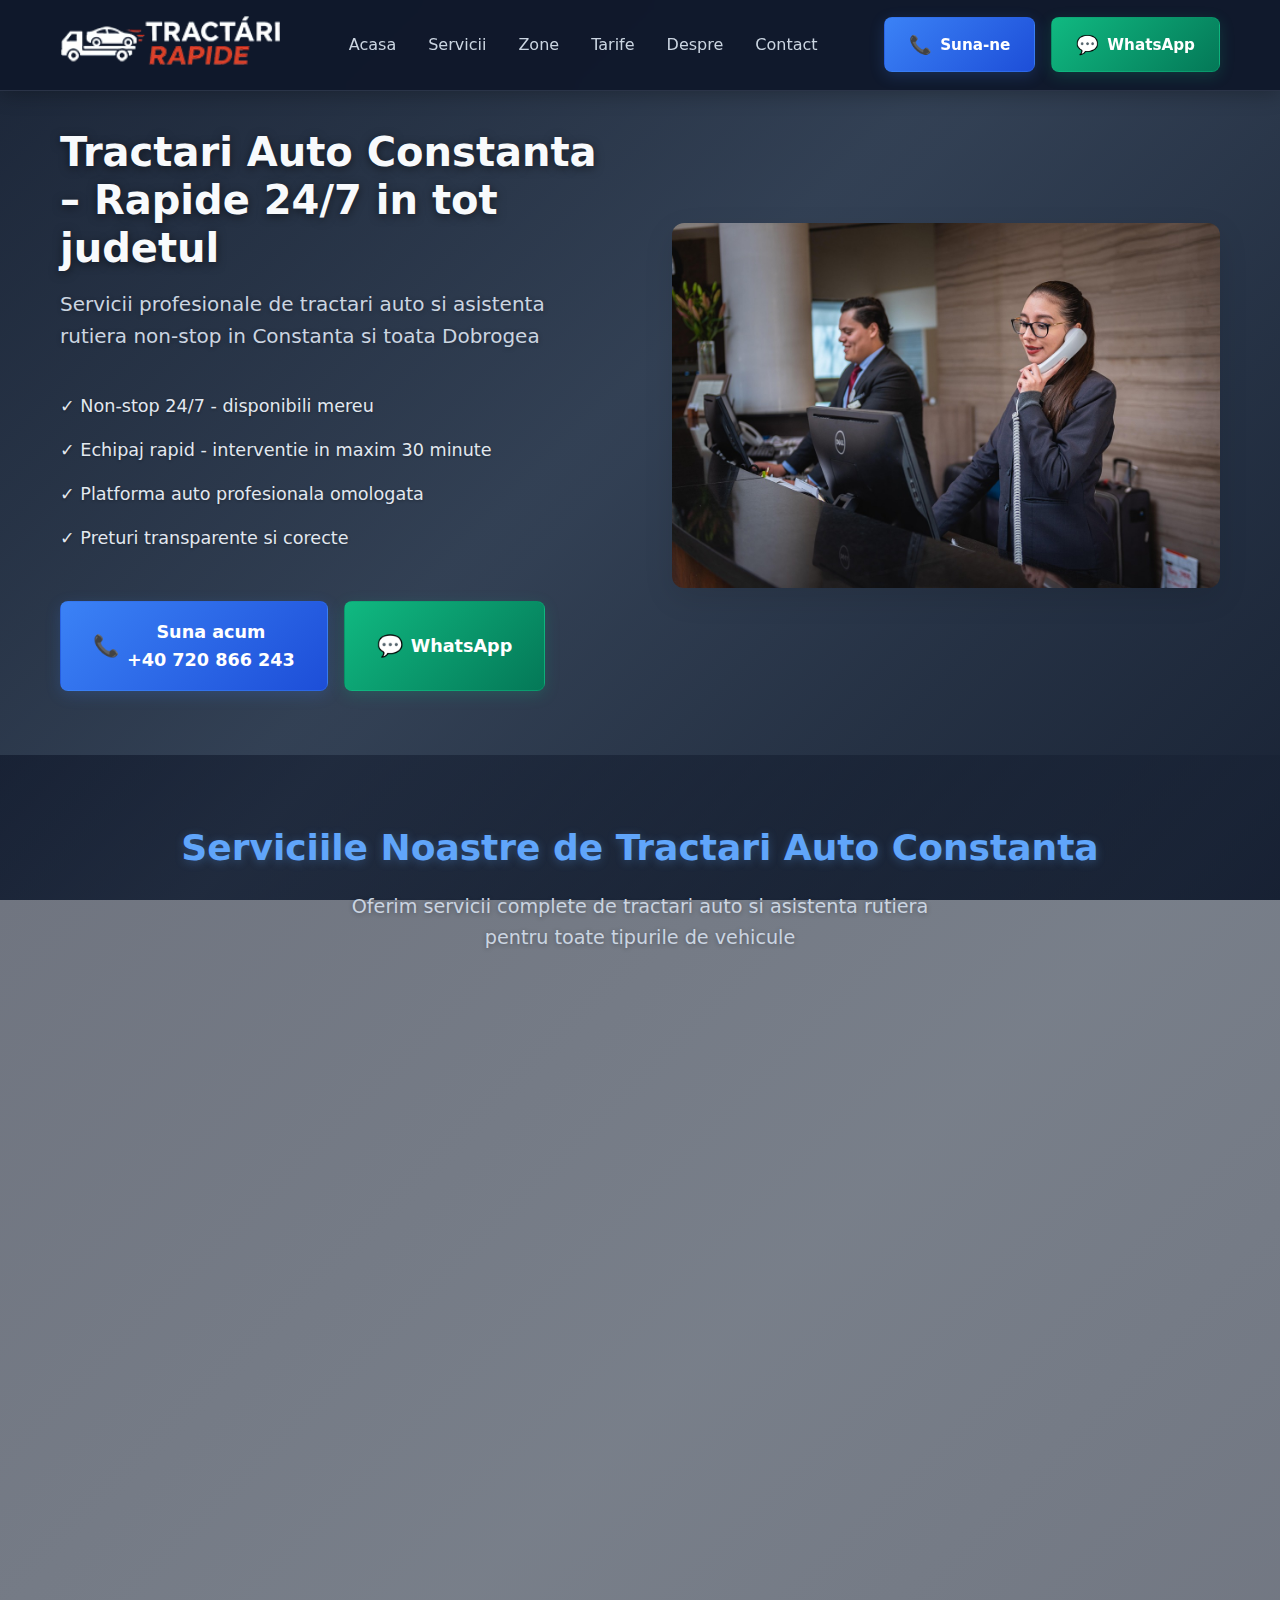
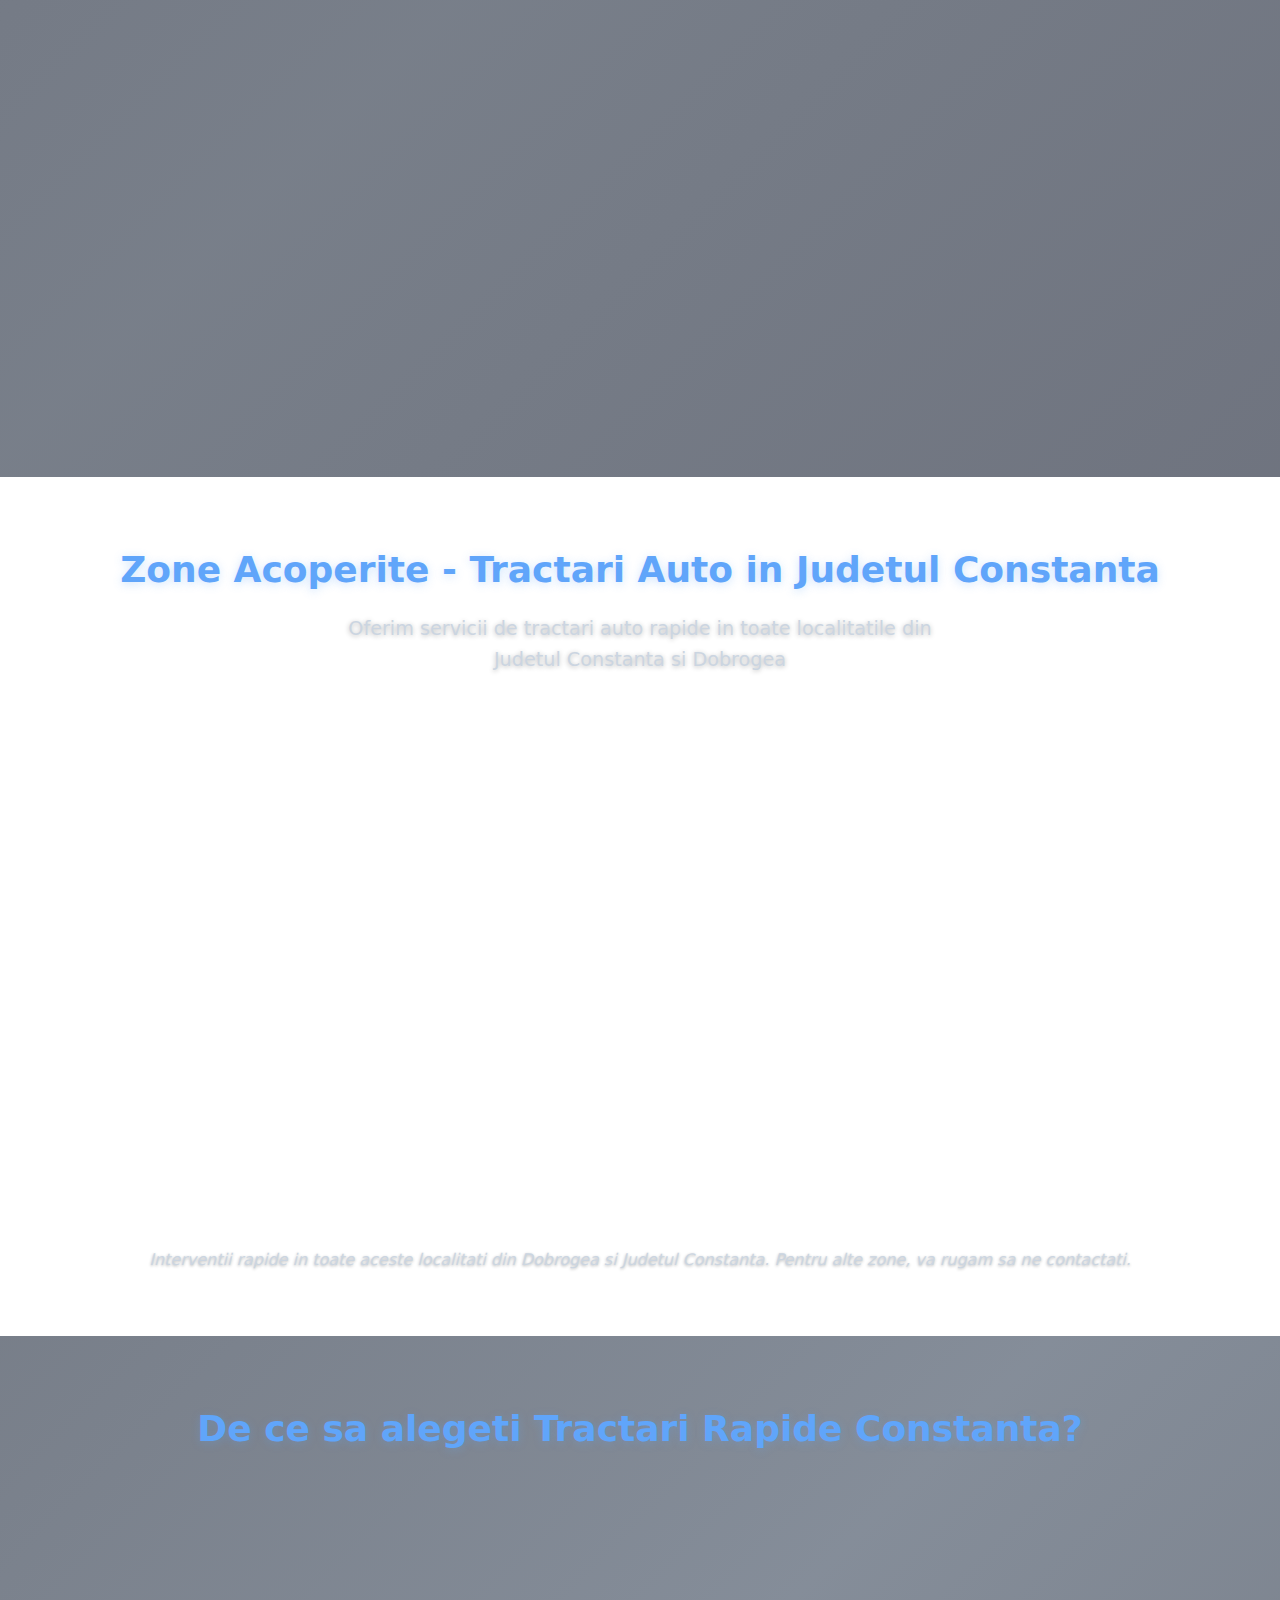
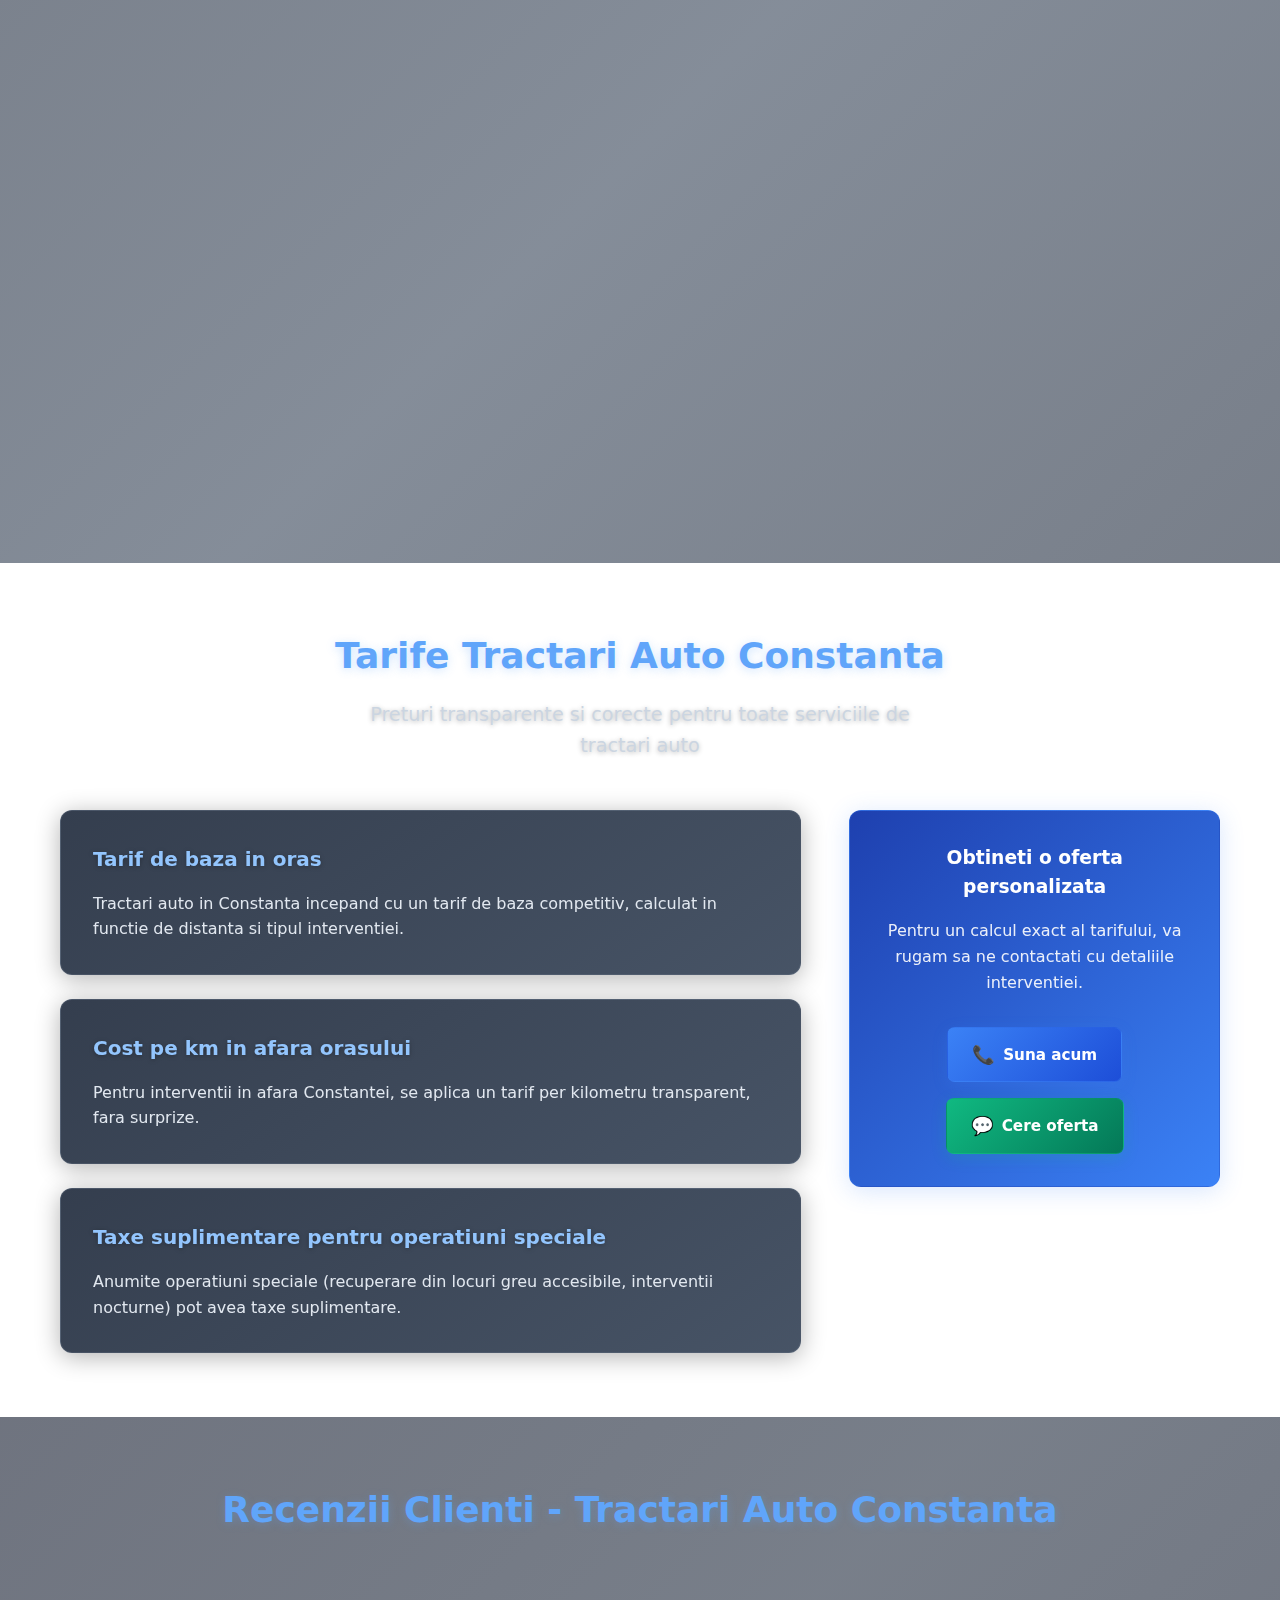
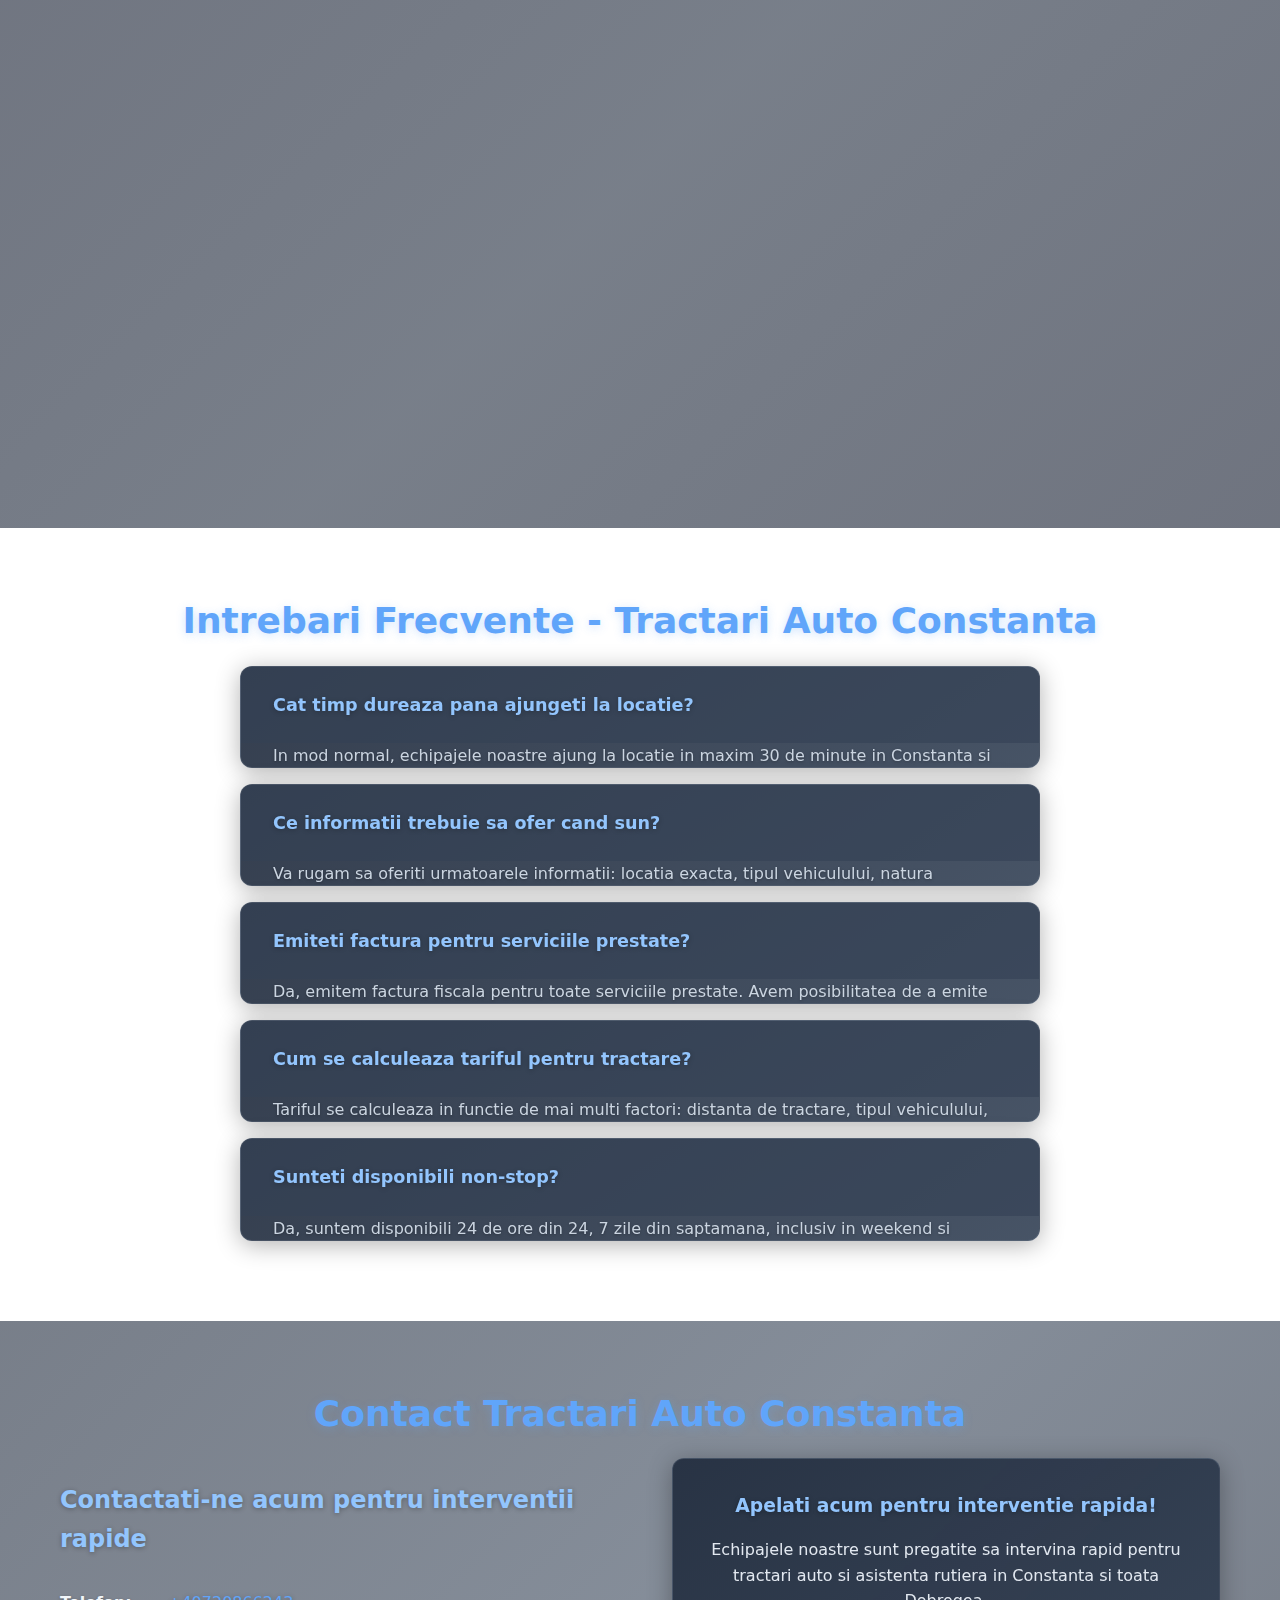
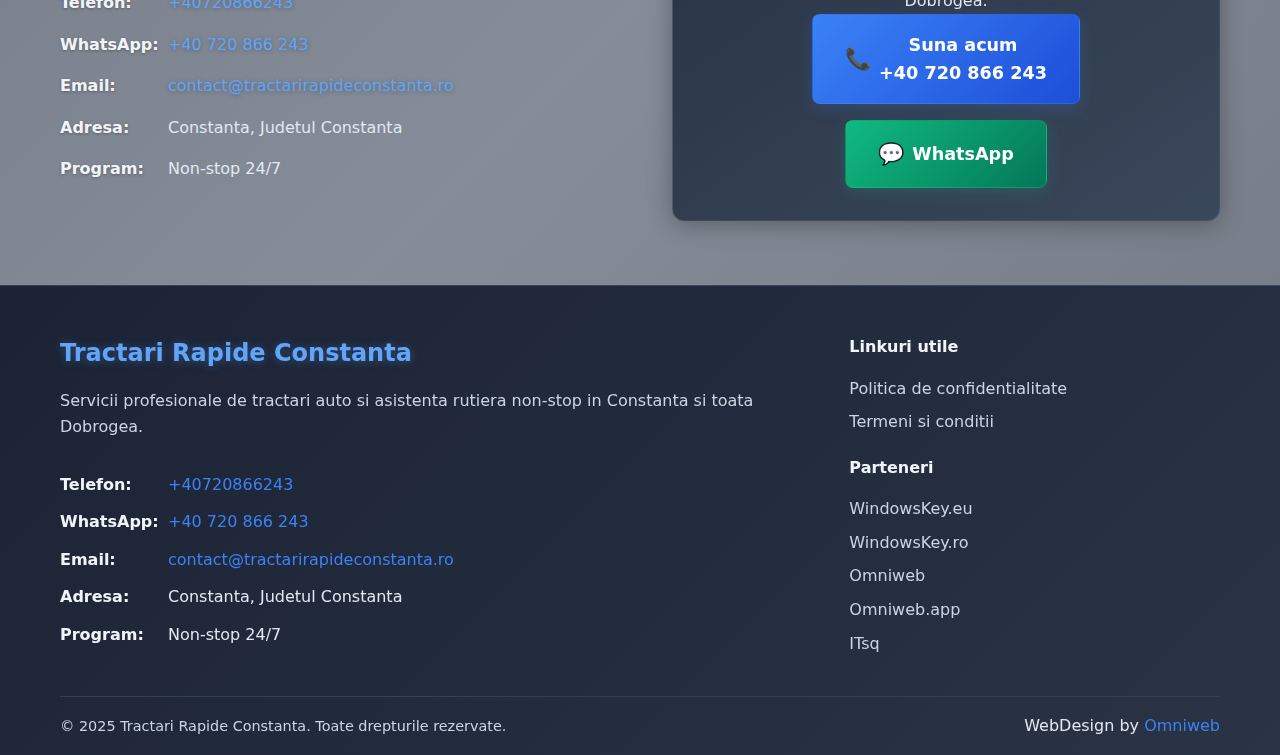
<file: index.html>
<!DOCTYPE html>
<html lang="ro">
<head>
    <meta charset="UTF-8">
    <meta name="viewport" content="width=device-width, initial-scale=1.0">
    <title>Tractari Auto Constanta – Rapide 24/7 in tot judetul | Tractari Rapide Constanta</title>
    <meta name="description" content="Tractari auto rapide non-stop in Constanta si tot judetul. Platforma auto, asistenta rutiera, transport autovehicule 24/7. Sunati: +40 720 866 243.">
    
    <!-- Canonical URL -->
    <link rel="canonical" href="https://tractarirapideconstanta.ro/">
    
    <!-- Open Graph Tags -->
    <meta property="og:title" content="Tractari Auto Constanta – Rapide 24/7 in tot judetul | Tractari Rapide Constanta">
    <meta property="og:description" content="Tractari auto rapide non-stop in Constanta si tot judetul. Platforma auto, asistenta rutiera, transport autovehicule 24/7. Sunati: +40 720 866 243.">
    <meta property="og:image" content="https://tractarirapideconstanta.ro/assets/hero-towing.jpg">
    <meta property="og:url" content="https://tractarirapideconstanta.ro/">
    <meta property="og:type" content="website">
    <meta property="og:locale" content="ro_RO">
    
    <!-- Twitter Card -->
    <meta name="twitter:card" content="summary_large_image">
    <meta name="twitter:title" content="Tractari Auto Constanta – Rapide 24/7 in tot judetul">
    <meta name="twitter:description" content="Tractari auto rapide non-stop in Constanta si tot judetul. Platforma auto, asistenta rutiera, transport autovehicule 24/7.">
    <meta name="twitter:image" content="https://tractarirapideconstanta.ro/assets/hero-towing.jpg">
    
    <!-- Favicon -->
    <link rel="icon" type="image/x-icon" href="/favicon.ico">
    
    <!-- Stylesheets -->
    <link rel="stylesheet" href="styles.css">
    
    <!-- JSON-LD Structured Data -->
    <script type="application/ld+json">
    {
        "@context": "https://schema.org",
        "@type": "LocalBusiness",
        "@id": "https://tractarirapideconstanta.ro/",
        "name": "Tractari Rapide Constanta",
        "image": "https://tractarirapideconstanta.ro/assets/hero-towing.jpg",
        "telephone": "+40720866243",
        "address": {
            "@type": "PostalAddress",
            "streetAddress": "Constanta",
            "addressLocality": "Constanta",
            "addressRegion": "Constanta",
            "addressCountry": "RO"
        },
        "areaServed": [
            "Constanta",
            "Dobrogea", 
            "Judetul Constanta"
        ],
        "openingHours": "Mo-Su 00:00-23:59",
        "url": "https://tractarirapideconstanta.ro/",
        "priceRange": "$$",
        "hasOfferCatalog": {
            "@type": "OfferCatalog",
            "name": "Servicii Tractari Auto",
            "itemListElement": [
                {
                    "@type": "Offer",
                    "itemOffered": {
                        "@type": "Service",
                        "name": "Tractari Auto Constanta",
                        "serviceType": "AutoTowing"
                    }
                }
            ]
        }
    }
    </script>
<!-- Google tag (gtag.js) -->
<script async src="https://www.googletagmanager.com/gtag/js?id=AW-17610734718"></script>
<script>
  window.dataLayer = window.dataLayer || [];
  function gtag(){dataLayer.push(arguments);}
  gtag('js', new Date());

  gtag('config', 'AW-17610734718');
</script>
</head>
<body>
    <!-- Header -->
    <header class="header" id="header">
        <div class="container">
            <div class="header-content">
                <a href="index.html"><img src="assets/Tractari.webp" alt="Tractari Rapide Constanta Logo" style="height: 50px;"></a>
                <nav class="nav">
                    <ul class="nav-list">
                        <li><a href="#acasa">Acasa</a></li>
                        <li><a href="#servicii">Servicii</a></li>
                        <li><a href="#zone">Zone</a></li>
                        <li><a href="#tarife">Tarife</a></li>
                        <li><a href="#despre">Despre</a></li>
                        <li><a href="#contact">Contact</a></li>
                    </ul>
                </nav>
                <div class="header-cta">
                    <a href="tel:+40720866243" class="btn btn-primary" aria-label="Suna-ne la +40 720 866 243">
                        <span class="btn-icon">📞</span>
                        <span>Suna-ne</span>
                    </a>
                    <a href="https://wa.me/40720866243" class="btn btn-secondary" aria-label="Contacteaza pe WhatsApp" target="_blank" rel="noopener noreferrer" onclick="return gtag_report_conversion('https://wa.me/40720866243');">
                        <span class="btn-icon">💬</span>
                        <span class="btn-text">WhatsApp</span>
                    </a>
                </div>
                <div class="mobile-menu-toggle" aria-label="Deschide meniul">
                    <span></span>
                    <span></span>
                    <span></span>
                </div>
            </div>
        </div>
    </header>

    <!-- Main Content -->
    <main>
        <!-- Hero Section -->
        <section class="hero" id="acasa">
            <div class="container">
                <div class="hero-content">
                    <div class="hero-text">
                        <h1>Tractari Auto Constanta – Rapide 24/7 in tot judetul</h1>
                        <p class="hero-subtitle">Servicii profesionale de tractari auto si asistenta rutiera non-stop in Constanta si toata Dobrogea</p>
                        <ul class="hero-features">
                            <li>✓ Non-stop 24/7 - disponibili mereu</li>
                            <li>✓ Echipaj rapid - interventie in maxim 30 minute</li>
                            <li>✓ Platforma auto profesionala omologata</li>
                            <li>✓ Preturi transparente si corecte</li>
                        </ul>
                        <div class="hero-cta">
                            <a href="tel:+40720866243" class="btn btn-primary btn-large">
                                <span class="btn-icon">📞</span>
                                <span>Suna acum<br><strong>+40 720 866 243</strong></span>
                            </a>
                            <a href="https://wa.me/40720866243" class="btn btn-secondary btn-large" target="_blank" rel="noopener noreferrer" onclick="return gtag_report_conversion('https://wa.me/40720866243');">
                                <span class="btn-icon">💬</span>
                                <span>WhatsApp</span>
                            </a>
                        </div>
                    </div>
                    <div class="hero-image">
                        <img src="assets/hero-towing.jpg" alt="Platforma auto – tractari rapide in Constanta" width="800" height="600">
                    </div>
                </div>
            </div>
        </section>

        <!-- Services Section -->
        <section class="services" id="servicii">
            <div class="container">
                <h2>Serviciile Noastre de Tractari Auto Constanta</h2>
                <p class="section-subtitle">Oferim servicii complete de tractari auto si asistenta rutiera pentru toate tipurile de vehicule</p>
                <div class="services-grid">
                    <div class="service-card">
                        <div class="service-icon">🚛</div>
                        <h3>Tractari auto in Constanta si judet (24/7)</h3>
                        <p>Interventii rapide pentru tractari auto in Constanta si toate localitatile din judet, non-stop.</p>
                    </div>
                    <div class="service-card">
                        <div class="service-icon">🚗</div>
                        <h3>Transport autoturisme pe platforma</h3>
                        <p>Transport sigur cu platforma auto omologata pentru autoturisme, SUV-uri si vehicule comerciale usoare.</p>
                    </div>
                    <div class="service-card">
                        <div class="service-icon">🔧</div>
                        <h3>Asistenta rutiera</h3>
                        <p>Rezolvam probleme urgente: pana, baterie descarcata, lipsa combustibil, pornire vehicul.</p>
                    </div>
                    <div class="service-card">
                        <div class="service-icon">🔓</div>
                        <h3>Deblocare si recuperare vehicule</h3>
                        <p>Deblocam vehicule din zapada, noroi sau alte situatii dificile cu echipamente specializate.</p>
                    </div>
                    <div class="service-card">
                        <div class="service-icon">🅿️</div>
                        <h3>Tractare din parcari sub/supraterane</h3>
                        <p>Tractari din parcari subterane si supraterane acolo unde accesul permite, cu echipamente adecvate.</p>
                    </div>
                    <div class="service-card">
                        <div class="service-icon">🔨</div>
                        <h3>Transport auto avariate / nefunctionale</h3>
                        <p>Transportam autoturisme avariate sau nefunctionale cu grija maxima si profesionalism.</p>
                    </div>
                    <div class="service-card">
                        <div class="service-icon">🏍️</div>
                        <h3>Tractare utilaje mici ATV/UTV/motociclete</h3>
                        <p>Servicii specializate pentru tractarea si transportul utilajelor mici, ATV-uri, UTV-uri si motociclete.</p>
                    </div>
                    <div class="service-card">
                        <div class="service-icon">🛣️</div>
                        <h3>Tractari interurbane si nationale</h3>
                        <p>Transport auto pe distante lungi, tractari interurbane si nationale la cerere, cu tarife preferentiale.</p>
                    </div>
                </div>
            </div>
        </section>

        <!-- Coverage Areas -->
        <section class="zones" id="zone">
            <div class="container">
                <h2>Zone Acoperite - Tractari Auto in Judetul Constanta</h2>
                <p class="section-subtitle">Oferim servicii de tractari auto rapide in toate localitatile din Judetul Constanta si Dobrogea</p>
                <div class="zones-grid">
                    <div class="zone-column">
                        <ul>
                            <li>Constanta</li>
                            <li>Mangalia</li>
                            <li>Medgidia</li>
                            <li>Navodari</li>
                            <li>Ovidiu</li>
                            <li>Cernavoda</li>
                            <li>Harsova</li>
                            <li>Eforie Nord</li>
                            <li>Eforie Sud</li>
                        </ul>
                    </div>
                    <div class="zone-column">
                        <ul>
                            <li>Techirghiol</li>
                            <li>Negru Voda</li>
                            <li>Murfatlar (Basarabi)</li>
                            <li>Valu lui Traian</li>
                            <li>Cumpana</li>
                            <li>Mihail Kogalniceanu</li>
                            <li>Agigea</li>
                            <li>Lumina</li>
                            <li>Poarta Alba</li>
                        </ul>
                    </div>
                    <div class="zone-column">
                        <ul>
                            <li>Castelu</li>
                            <li>Topraisar</li>
                            <li>Cobadin</li>
                            <li>Tuzla</li>
                            <li>Costinesti</li>
                            <li>23 August</li>
                            <li>Limanu</li>
                            <li>Pecineaga</li>
                            <li>Albesti</li>
                            <li>Crucea</li>
                        </ul>
                    </div>
                </div>
                <p class="zones-note">Interventii rapide in toate aceste localitati din Dobrogea si Judetul Constanta. Pentru alte zone, va rugam sa ne contactati.</p>
            </div>
        </section>

        <!-- Why Choose Us -->
        <section class="about" id="despre">
            <div class="container">
                <h2>De ce sa alegeti Tractari Rapide Constanta?</h2>
                <div class="features-grid">
                    <div class="feature-card">
                        <div class="feature-icon">⚡</div>
                        <h3>Interventie rapida</h3>
                        <p>Echipajele noastre ajung la locatie in maxim 30 de minute de la apel, oriunde in Constanta.</p>
                    </div>
                    <div class="feature-card">
                        <div class="feature-icon">📞</div>
                        <h3>Dispecerat 24/7</h3>
                        <p>Suntem disponibili non-stop, 24 de ore din 24, 7 zile din saptamana, inclusiv sarbatori.</p>
                    </div>
                    <div class="feature-card">
                        <div class="feature-icon">💰</div>
                        <h3>Pret corect</h3>
                        <p>Tarife transparente si competitive, fara costuri ascunse. Calculam pretul inainte de interventie.</p>
                    </div>
                    <div class="feature-card">
                        <div class="feature-icon">🛡️</div>
                        <h3>Asigurare</h3>
                        <p>Toate vehiculele si echipamentele sunt asigurate. Siguranta vehiculului dumneavoastra este prioritatea noastra.</p>
                    </div>
                    <div class="feature-card">
                        <div class="feature-icon">✅</div>
                        <h3>Echipamente omologate</h3>
                        <p>Folosim doar platforme auto omologate si echipamente profesionale pentru maxima siguranta.</p>
                    </div>
                    <div class="feature-card">
                        <div class="feature-icon">👨‍🔧</div>
                        <h3>Echipa experimentata</h3>
                        <p>Soferi profesionisti cu experienta de peste 10 ani in domeniul tractarilor auto si asistentei rutiere.</p>
                    </div>
                </div>
            </div>
        </section>

        <!-- Pricing -->
        <section class="pricing" id="tarife">
            <div class="container">
                <h2>Tarife Tractari Auto Constanta</h2>
                <p class="section-subtitle">Preturi transparente si corecte pentru toate serviciile de tractari auto</p>
                <div class="pricing-content">
                    <div class="pricing-info">
                        <div class="pricing-card">
                            <h3>Tarif de baza in oras</h3>
                            <p>Tractari auto in Constanta incepand cu un tarif de baza competitiv, calculat in functie de distanta si tipul interventiei.</p>
                        </div>
                        <div class="pricing-card">
                            <h3>Cost pe km in afara orasului</h3>
                            <p>Pentru interventii in afara Constantei, se aplica un tarif per kilometru transparent, fara surprize.</p>
                        </div>
                        <div class="pricing-card">
                            <h3>Taxe suplimentare pentru operatiuni speciale</h3>
                            <p>Anumite operatiuni speciale (recuperare din locuri greu accesibile, interventii nocturne) pot avea taxe suplimentare.</p>
                        </div>
                    </div>
                    <div class="pricing-cta">
                        <h3>Obtineti o oferta personalizata</h3>
                        <p>Pentru un calcul exact al tarifului, va rugam sa ne contactati cu detaliile interventiei.</p>
                        <div class="pricing-buttons">
                            <a href="tel:+40720866243" class="btn btn-primary">
                                <span class="btn-icon">📞</span>
                                <span>Suna acum</span>
                            </a>
                            <a href="https://wa.me/40720866243" class="btn btn-secondary" target="_blank" rel="noopener noreferrer" onclick="return gtag_report_conversion('https://wa.me/40720866243');">
                                <span class="btn-icon">💬</span>
                                <span>Cere oferta</span>
                            </a>
                        </div>
                    </div>
                </div>
            </div>
        </section>

        <!-- Reviews -->
        <section class="reviews">
            <div class="container">
                <h2>Recenzii Clienti - Tractari Auto Constanta</h2>
                <div class="reviews-grid">
                    <div class="review-card">
                        <div class="review-rating">⭐⭐⭐⭐⭐</div>
                        <p>"Serviciu excelent! Au ajuns foarte rapid si au fost foarte profesionisti. Recomand cu incredere!"</p>
                        <div class="review-author">- Maria P., Constanta</div>
                    </div>
                    <div class="review-card">
                        <div class="review-rating">⭐⭐⭐⭐⭐</div>
                        <p>"Mi-au tractat masina noaptea din Navodari. Echipaj amabil, pret corect, fara probleme. Multumesc!"</p>
                        <div class="review-author">- Alexandru M., Navodari</div>
                    </div>
                    <div class="review-card">
                        <div class="review-rating">⭐⭐⭐⭐⭐</div>
                        <p>"Interventie rapida la Mangalia. Masina tractata cu grija, fara nici o zgarietura. Foarte multumit!"</p>
                        <div class="review-author">- Ion D., Mangalia</div>
                    </div>
                    <div class="review-card">
                        <div class="review-rating">⭐⭐⭐⭐⭐</div>
                        <p>"Asistenta rutiera exceptionala. Au rezolvat problema cu bateria pe loc. Serviciu de top!"</p>
                        <div class="review-author">- Elena R., Eforie Nord</div>
                    </div>
                    <div class="review-card">
                        <div class="review-rating">⭐⭐⭐⭐⭐</div>
                        <p>"Profesionisti adevarati! Tractare din parcare subterana fara probleme. Recomand cu caldura!"</p>
                        <div class="review-author">- Marian T., Constanta</div>
                    </div>
                </div>
            </div>
        </section>

        <!-- FAQ -->
        <section class="faq" id="faq">
            <div class="container">
                <h2>Intrebari Frecvente - Tractari Auto Constanta</h2>
                <div class="faq-list">
                    <div class="faq-item">
                        <h3 class="faq-question">Cat timp dureaza pana ajungeti la locatie?</h3>
                        <div class="faq-answer">
                            <p>In mod normal, echipajele noastre ajung la locatie in maxim 30 de minute in Constanta si imprejurimi. Pentru localitatile mai indepartate din judet, timpul de raspuns poate fi de pana la 45-60 minute, in functie de trafic si distanta.</p>
                        </div>
                    </div>
                    <div class="faq-item">
                        <h3 class="faq-question">Ce informatii trebuie sa ofer cand sun?</h3>
                        <div class="faq-answer">
                            <p>Va rugam sa oferiti urmatoarele informatii: locatia exacta, tipul vehiculului, natura problemei, numarul dumneavoastra de contact si orice detalii suplimentare care ne-ar putea ajuta sa pregatim echipamentele potrivite.</p>
                        </div>
                    </div>
                    <div class="faq-item">
                        <h3 class="faq-question">Emiteti factura pentru serviciile prestate?</h3>
                        <div class="faq-answer">
                            <p>Da, emitem factura fiscala pentru toate serviciile prestate. Avem posibilitatea de a emite atat facturi pentru persoane fizice, cat si pentru persoane juridice, cu toate datele necesare.</p>
                        </div>
                    </div>
                    <div class="faq-item">
                        <h3 class="faq-question">Cum se calculeaza tariful pentru tractare?</h3>
                        <div class="faq-answer">
                            <p>Tariful se calculeaza in functie de mai multi factori: distanta de tractare, tipul vehiculului, complexitatea interventiei, momentul zilei si locatia. Va oferim o estimare clara inainte de a incepe lucrul.</p>
                        </div>
                    </div>
                    <div class="faq-item">
                        <h3 class="faq-question">Sunteti disponibili non-stop?</h3>
                        <div class="faq-answer">
                            <p>Da, suntem disponibili 24 de ore din 24, 7 zile din saptamana, inclusiv in weekend si sarbatori legale. Dispeceratul nostru este mereu activ pentru urgente.</p>
                        </div>
                    </div>
                </div>
            </div>
        </section>

        <!-- Contact -->
        <section class="contact" id="contact">
            <div class="container">
                <h2>Contact Tractari Auto Constanta</h2>
                <div class="contact-content">
                    <div class="contact-info">
                        <h3>Contactati-ne acum pentru interventii rapide</h3>
                        <div class="contact-item">
                            <strong>Telefon:</strong>
                            <a href="tel:+40720866243">+40 720 866 243</a>
                        </div>
                        <div class="contact-item">
                            <strong>WhatsApp:</strong>
                            <a href="https://wa.me/40720866243" target="_blank" rel="noopener noreferrer" onclick="return gtag_report_conversion('https://wa.me/40720866243');">+40 720 866 243</a>
                        </div>
                        <div class="contact-item">
                            <strong>Email:</strong>
                            <a href="mailto:contact@tractarirapideconstanta.ro">contact@tractarirapideconstanta.ro</a>
                        </div>
                        <div class="contact-item">
                            <strong>Adresa:</strong>
                            <span>Constanta, Judetul Constanta</span>
                        </div>
                        <div class="contact-item">
                            <strong>Program:</strong>
                            <span>Non-stop 24/7</span>
                        </div>
                    </div>
                    <div class="contact-cta">
                        <h3>Apelati acum pentru interventie rapida!</h3>
                        <p>Echipajele noastre sunt pregatite sa intervina rapid pentru tractari auto si asistenta rutiera in Constanta si toata Dobrogea.</p>
                        <div class="contact-buttons">
                            <a href="tel:+40720866243" class="btn btn-primary btn-large">
                                <span class="btn-icon">📞</span>
                                <span>Suna acum<br><strong>+40 720 866 243</strong></span>
                            </a>
                            <a href="https://wa.me/40720866243" class="btn btn-secondary btn-large" target="_blank" rel="noopener noreferrer" onclick="return gtag_report_conversion('https://wa.me/40720866243');">
                                <span class="btn-icon">💬</span>
                                <span>WhatsApp</span>
                            </a>
                        </div>
                    </div>
                </div>
            </div>
        </section>
    </main>

    <!-- Footer -->
    <footer class="footer">
        <div class="container">
            <div class="footer-content">
                <div class="footer-main">
                    <h3>Tractari Rapide Constanta</h3>
                    <p>Servicii profesionale de tractari auto si asistenta rutiera non-stop in Constanta si toata Dobrogea.</p>
                    <div class="footer-contact">
                        <div class="footer-contact-item">
                            <strong>Telefon:</strong>
                            <a href="tel:+40720866243">+40 720 866 243</a>
                        </div>
                        <div class="footer-contact-item">
                            <strong>WhatsApp:</strong>
                            <a href="https://wa.me/40720866243" target="_blank" rel="noopener noreferrer" onclick="return gtag_report_conversion('https://wa.me/40720866243');">+40 720 866 243</a>
                        </div>
                        <div class="footer-contact-item">
                            <strong>Email:</strong>
                            <a href="mailto:contact@tractarirapideconstanta.ro">contact@tractarirapideconstanta.ro</a>
                        </div>
                        <div class="footer-contact-item">
                            <strong>Adresa:</strong>
                            <span>Constanta, Judetul Constanta</span>
                        </div>
                        <div class="footer-contact-item">
                            <strong>Program:</strong>
                            <span>Non-stop 24/7</span>
                        </div>
                    </div>
                </div>
                <div class="footer-links">
                    <h4>Linkuri utile</h4>
                    <ul>
                        <li><a href="privacy.html">Politica de confidentialitate</a></li>
                        <li><a href="termeni.html">Termeni si conditii</a></li>
                    </ul>
                    <h4 style="margin-top: 20px;">Parteneri</h4>
                    <ul>
                        <li><a href="https://windowskey.eu" target="_blank" rel="noopener noreferrer">WindowsKey.eu</a></li>
                        <li><a href="https://windowskey.ro" target="_blank" rel="noopener noreferrer">WindowsKey.ro</a></li>
                        <li><a href="https://omniweb.ro" target="_blank" rel="noopener noreferrer">Omniweb</a></li>
                        <li><a href="https://omniweb.app" target="_blank" rel="noopener noreferrer">Omniweb.app</a></li>
                        <li><a href="https://itsq.ro" target="_blank" rel="noopener noreferrer">ITsq</a></li>
                    </ul>
                </div>
            </div>
            <div class="footer-bottom">
                <div class="footer-copyright">
                    <p>&copy; 2025 Tractari Rapide Constanta. Toate drepturile rezervate.</p>
                </div>
                <div class="footer-credit">
                    <p>WebDesign by <a href="https://omniweb.ro" target="_blank" rel="noopener noreferrer">Omniweb</a></p>
                </div>
            </div>
        </div>
    </footer>

    <script src="script.js"></script>
</body>
</html>
</file>
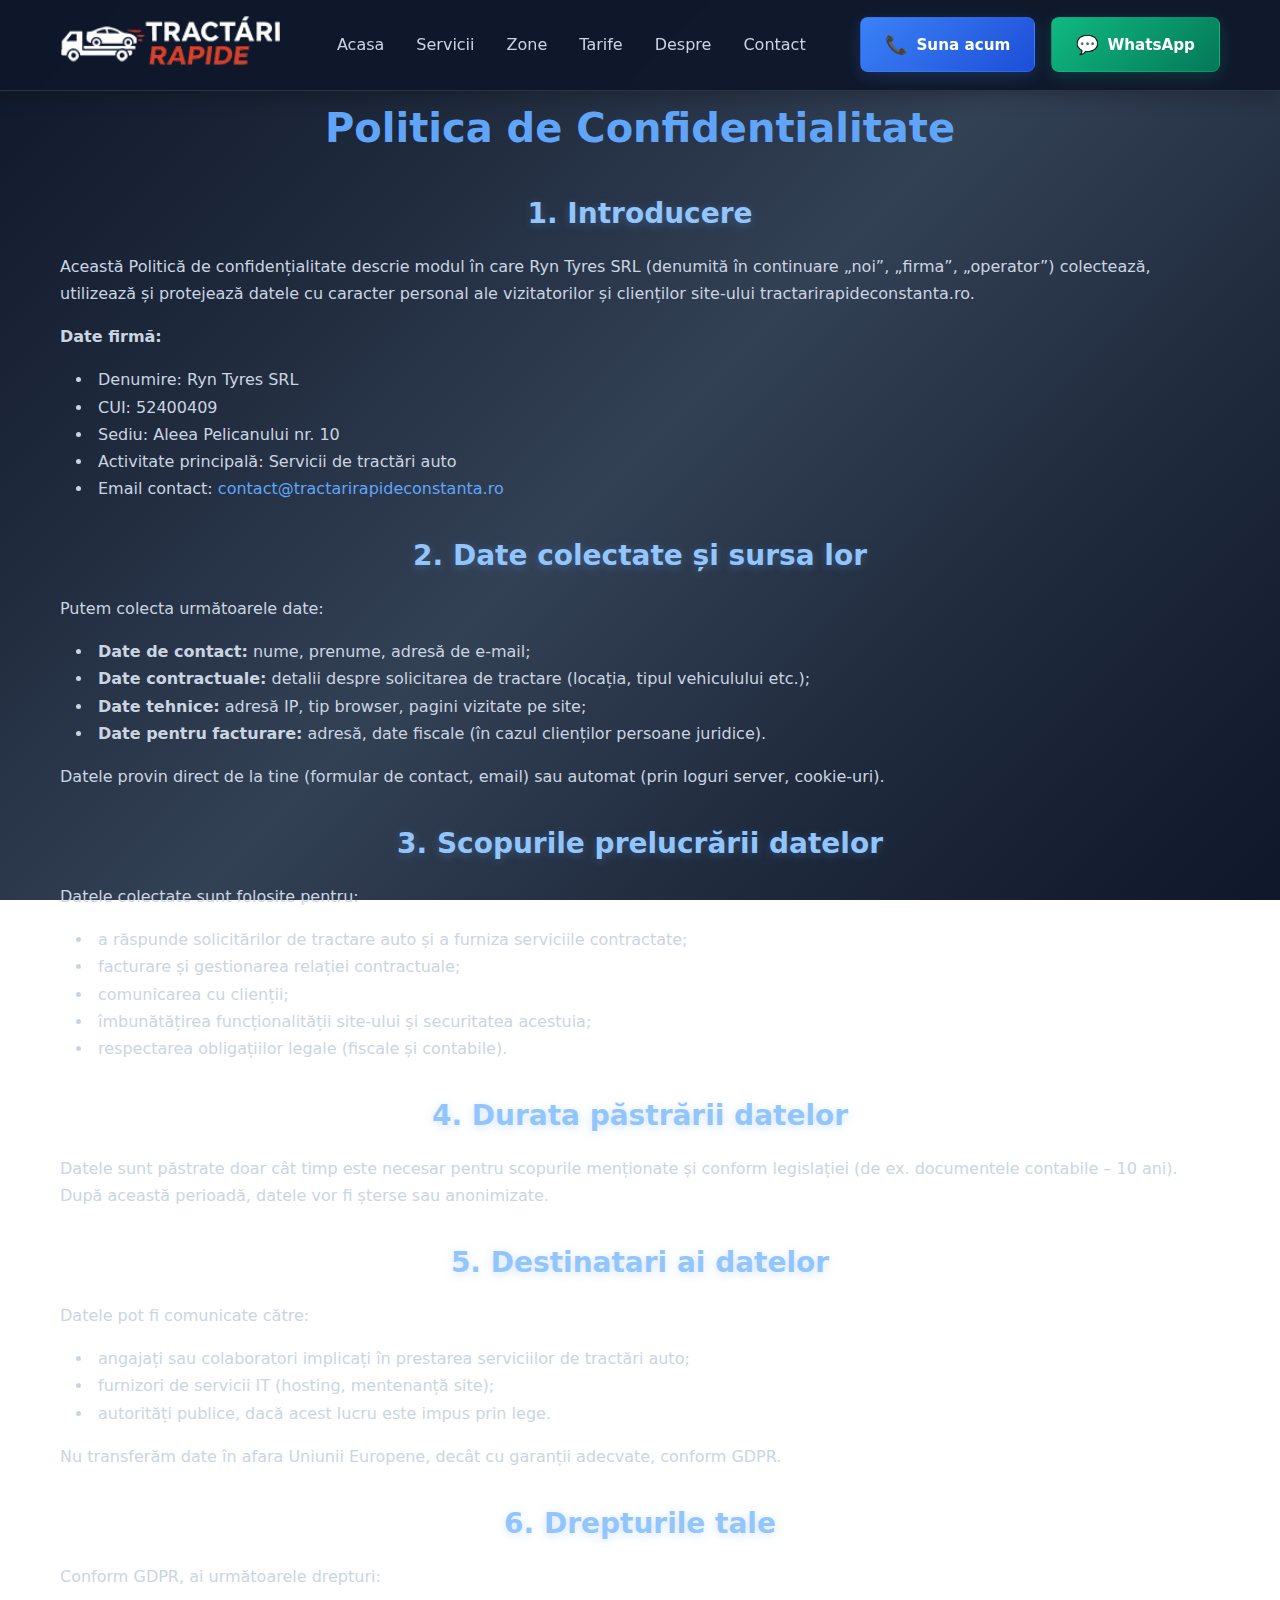
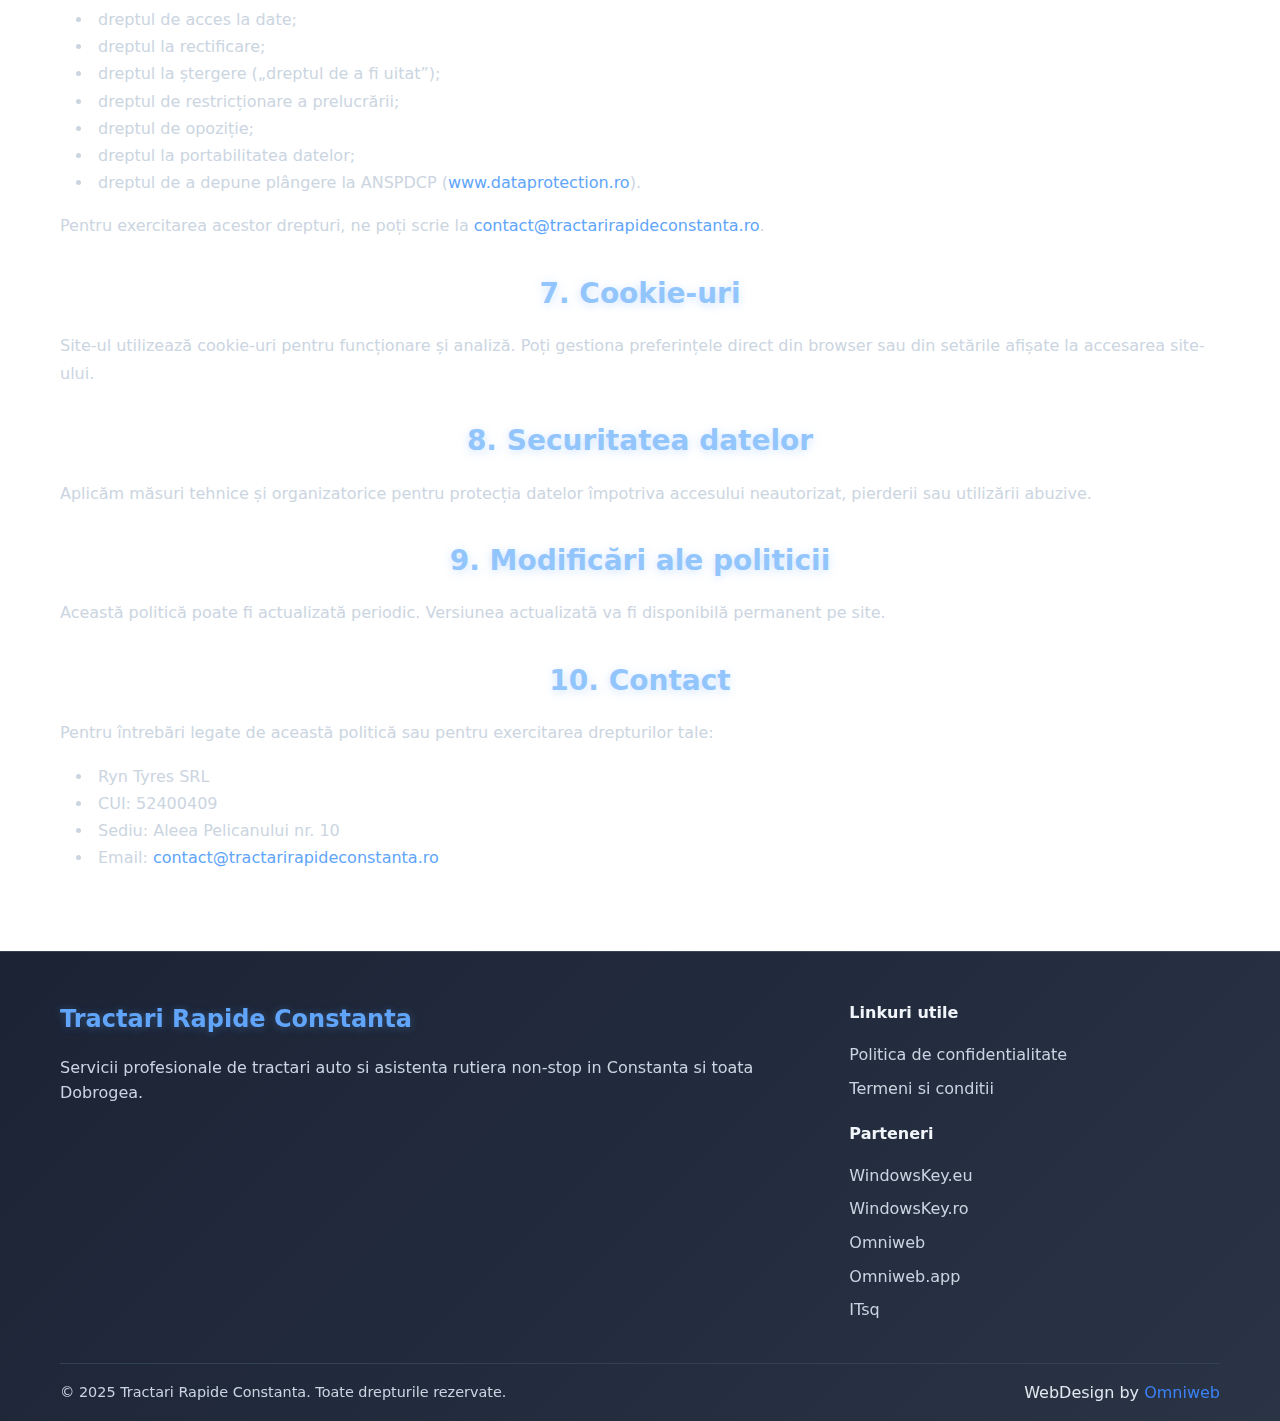
<file: privacy.html>
<!DOCTYPE html>
<html lang="ro">
<head>
    <meta charset="UTF-8">
    <meta name="viewport" content="width=device-width, initial-scale=1.0">
    <title>Politica de Confidentialitate | Tractari Rapide Constanta</title>
    <meta name="description" content="Politica de confidentialitate pentru site-ul tractarirapideconstanta.ro.">
    
    <!-- Canonical URL -->
    <link rel="canonical" href="https://tractarirapideconstanta.ro/privacy">
    
    <!-- Stylesheets -->
    <link rel="stylesheet" href="styles.css">
    <link rel="stylesheet" href="privacy.css">
</head>
<body>
    <!-- Header -->
    <header class="header" id="header">
        <div class="container">
            <div class="header-content">
                <a href="index.html"><img src="assets/Tractari.webp" alt="Tractari Rapide Constanta Logo" style="height: 50px;"></a>
                <nav class="nav">
                    <ul class="nav-list">
                        <li><a href="/#acasa">Acasa</a></li>
                        <li><a href="/#servicii">Servicii</a></li>
                        <li><a href="/#zone">Zone</a></li>
                        <li><a href="/#tarife">Tarife</a></li>
                        <li><a href="/#despre">Despre</a></li>
                        <li><a href="/#contact">Contact</a></li>
                    </ul>
                </nav>
                <div class="header-cta">
                    <a href="tel:+40720866243" class="btn btn-primary" aria-label="Suna acum la +40 720 866 243">
                        <span class="btn-icon">📞</span>
                        <span>Suna acum</span>
                    </a>
                    <a href="https://wa.me/40720866243" class="btn btn-secondary" aria-label="Contacteaza pe WhatsApp" target="_blank" rel="noopener noreferrer">
                        <span class="btn-icon">💬</span>
                        <span>WhatsApp</span>
                    </a>
                </div>
                <div class="mobile-menu-toggle" aria-label="Deschide meniul">
                    <span></span>
                    <span></span>
                    <span></span>
                </div>
            </div>
        </div>
    </header>

    <!-- Main Content -->
    <main>
        <section class="privacy-policy">
            <div class="container">
                <h1>Politica de Confidentialitate</h1>
                
                <h2>1. Introducere</h2>
                <p>Această Politică de confidențialitate descrie modul în care Ryn Tyres SRL (denumită în continuare „noi”, „firma”, „operator”) colectează, utilizează și protejează datele cu caracter personal ale vizitatorilor și clienților site-ului tractarirapideconstanta.ro.</p>
                <p><strong>Date firmă:</strong></p>
                <ul>
                    <li>Denumire: Ryn Tyres SRL</li>
                    <li>CUI: 52400409</li>
                    <li>Sediu: Aleea Pelicanului nr. 10</li>
                    <li>Activitate principală: Servicii de tractări auto</li>
                    <li>Email contact: <a href="mailto:contact@tractarirapideconstanta.ro">contact@tractarirapideconstanta.ro</a></li>
                </ul>

                <h2>2. Date colectate și sursa lor</h2>
                <p>Putem colecta următoarele date:</p>
                <ul>
                    <li><strong>Date de contact:</strong> nume, prenume, adresă de e-mail;</li>
                    <li><strong>Date contractuale:</strong> detalii despre solicitarea de tractare (locația, tipul vehiculului etc.);</li>
                    <li><strong>Date tehnice:</strong> adresă IP, tip browser, pagini vizitate pe site;</li>
                    <li><strong>Date pentru facturare:</strong> adresă, date fiscale (în cazul clienților persoane juridice).</li>
                </ul>
                <p>Datele provin direct de la tine (formular de contact, email) sau automat (prin loguri server, cookie-uri).</p>

                <h2>3. Scopurile prelucrării datelor</h2>
                <p>Datele colectate sunt folosite pentru:</p>
                <ul>
                    <li>a răspunde solicitărilor de tractare auto și a furniza serviciile contractate;</li>
                    <li>facturare și gestionarea relației contractuale;</li>
                    <li>comunicarea cu clienții;</li>
                    <li>îmbunătățirea funcționalității site-ului și securitatea acestuia;</li>
                    <li>respectarea obligațiilor legale (fiscale și contabile).</li>
                </ul>

                <h2>4. Durata păstrării datelor</h2>
                <p>Datele sunt păstrate doar cât timp este necesar pentru scopurile menționate și conform legislației (de ex. documentele contabile – 10 ani). După această perioadă, datele vor fi șterse sau anonimizate.</p>

                <h2>5. Destinatari ai datelor</h2>
                <p>Datele pot fi comunicate către:</p>
                <ul>
                    <li>angajați sau colaboratori implicați în prestarea serviciilor de tractări auto;</li>
                    <li>furnizori de servicii IT (hosting, mentenanță site);</li>
                    <li>autorități publice, dacă acest lucru este impus prin lege.</li>
                </ul>
                <p>Nu transferăm date în afara Uniunii Europene, decât cu garanții adecvate, conform GDPR.</p>

                <h2>6. Drepturile tale</h2>
                <p>Conform GDPR, ai următoarele drepturi:</p>
                <ul>
                    <li>dreptul de acces la date;</li>
                    <li>dreptul la rectificare;</li>
                    <li>dreptul la ștergere („dreptul de a fi uitat”);</li>
                    <li>dreptul de restricționare a prelucrării;</li>
                    <li>dreptul de opoziție;</li>
                    <li>dreptul la portabilitatea datelor;</li>
                    <li>dreptul de a depune plângere la ANSPDCP (<a href="https://www.dataprotection.ro/" target="_blank" rel="noopener noreferrer">www.dataprotection.ro</a>).</li>
                </ul>
                <p>Pentru exercitarea acestor drepturi, ne poți scrie la <a href="mailto:contact@tractarirapideconstanta.ro">contact@tractarirapideconstanta.ro</a>.</p>

                <h2>7. Cookie-uri</h2>
                <p>Site-ul utilizează cookie-uri pentru funcționare și analiză. Poți gestiona preferințele direct din browser sau din setările afișate la accesarea site-ului.</p>

                <h2>8. Securitatea datelor</h2>
                <p>Aplicăm măsuri tehnice și organizatorice pentru protecția datelor împotriva accesului neautorizat, pierderii sau utilizării abuzive.</p>

                <h2>9. Modificări ale politicii</h2>
                <p>Această politică poate fi actualizată periodic. Versiunea actualizată va fi disponibilă permanent pe site.</p>

                <h2>10. Contact</h2>
                <p>Pentru întrebări legate de această politică sau pentru exercitarea drepturilor tale:</p>
                <ul>
                    <li>Ryn Tyres SRL</li>
                    <li>CUI: 52400409</li>
                    <li>Sediu: Aleea Pelicanului nr. 10</li>
                    <li>Email: <a href="mailto:contact@tractarirapideconstanta.ro">contact@tractarirapideconstanta.ro</a></li>
                </ul>
            </div>
        </section>
    </main>

    <!-- Footer -->
    <footer class="footer">
        <div class="container">
            <div class="footer-content">
                <div class="footer-main">
                    <h3>Tractari Rapide Constanta</h3>
                    <p>Servicii profesionale de tractari auto si asistenta rutiera non-stop in Constanta si toata Dobrogea.</p>
                </div>
                <div class="footer-links">
                    <h4>Linkuri utile</h4>
                    <ul>
                        <li><a href="privacy.html">Politica de confidentialitate</a></li>
                        <li><a href="termeni.html">Termeni si conditii</a></li>
                    </ul>
                    <h4 style="margin-top: 20px;">Parteneri</h4>
                    <ul>
                        <li><a href="https://windowskey.eu" target="_blank" rel="noopener noreferrer">WindowsKey.eu</a></li>
                        <li><a href="https://windowskey.ro" target="_blank" rel="noopener noreferrer">WindowsKey.ro</a></li>
                        <li><a href="https://omniweb.ro" target="_blank" rel="noopener noreferrer">Omniweb</a></li>
                        <li><a href="https://omniweb.app" target="_blank" rel="noopener noreferrer">Omniweb.app</a></li>
                        <li><a href="https://itsq.ro" target="_blank" rel="noopener noreferrer">ITsq</a></li>
                    </ul>
                </div>
            </div>
            <div class="footer-bottom">
                <div class="footer-copyright">
                    <p>&copy; 2025 Tractari Rapide Constanta. Toate drepturile rezervate.</p>
                </div>
                <div class="footer-credit">
                    <p>WebDesign by <a href="https://omniweb.ro" target="_blank" rel="noopener noreferrer">Omniweb</a></p>
                </div>
            </div>
        </div>
    </footer>

    <script src="script.js"></script>
</body>
</html>
</file>
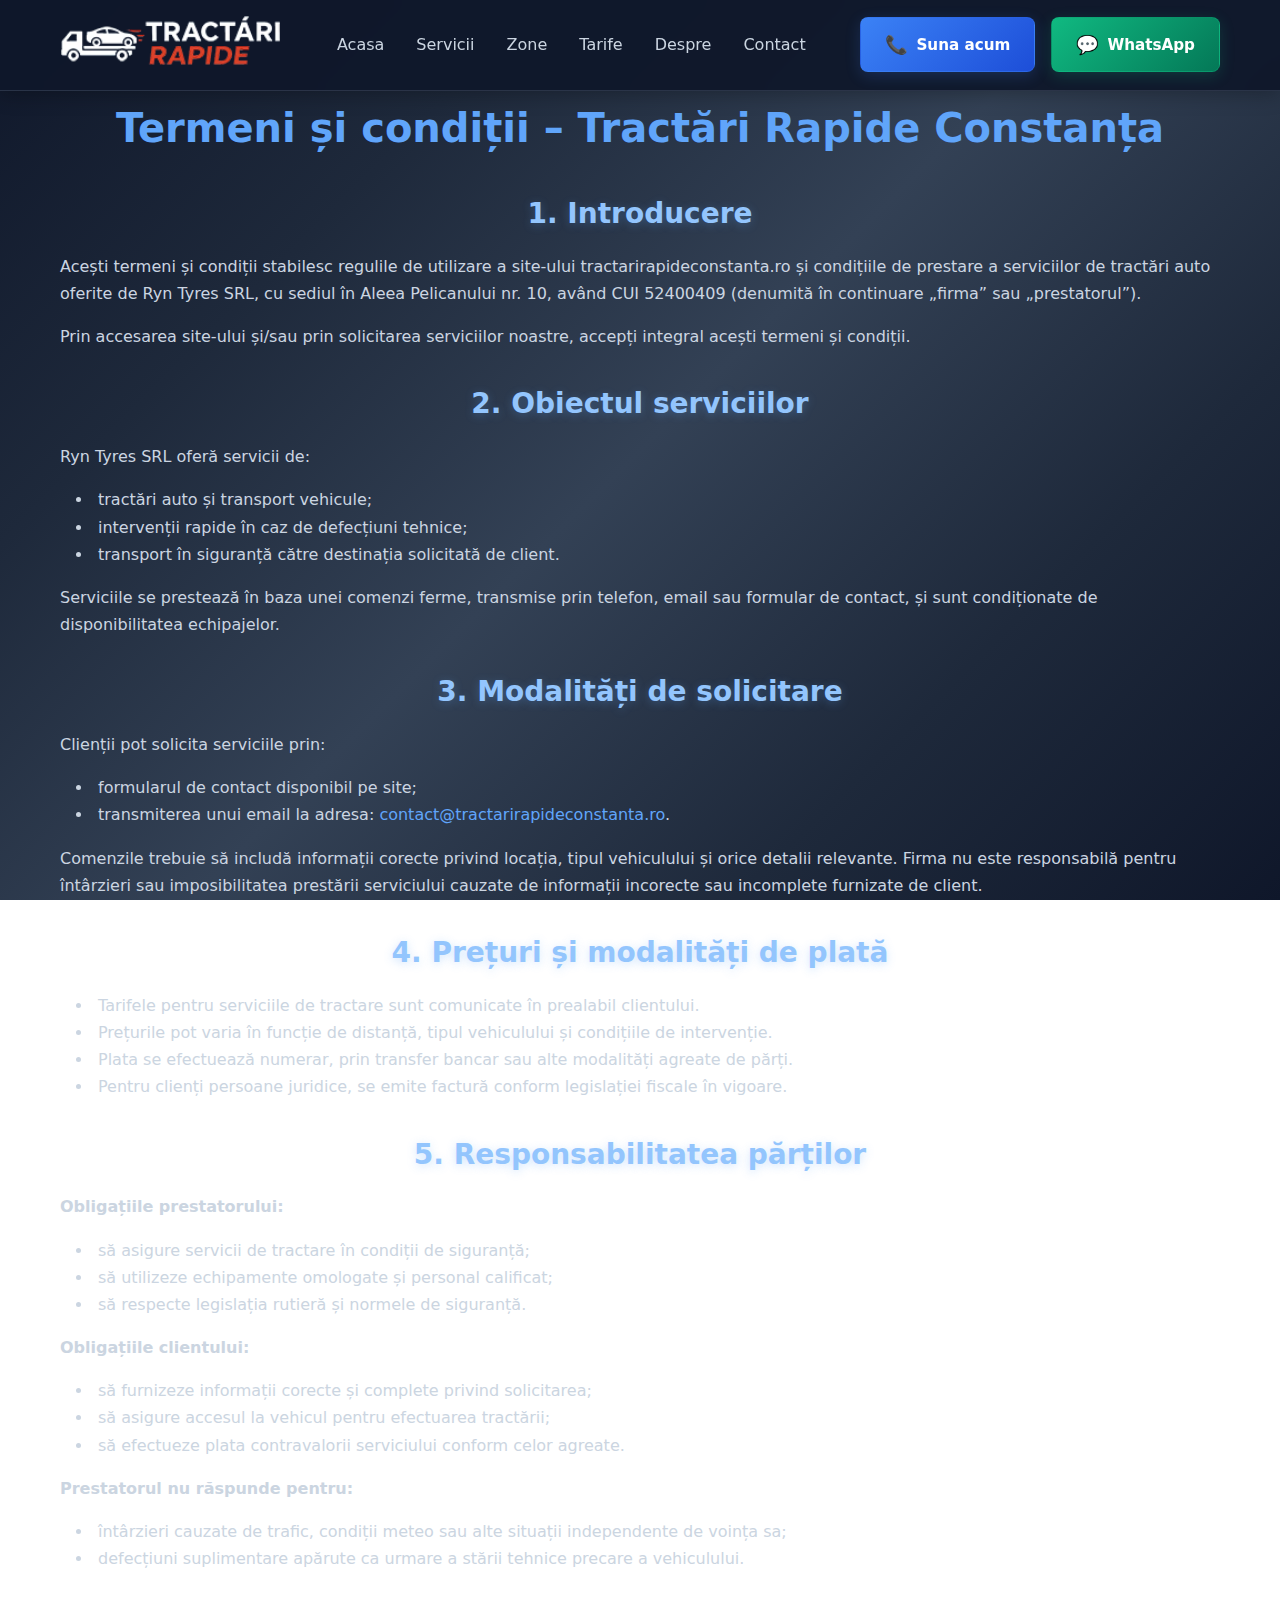
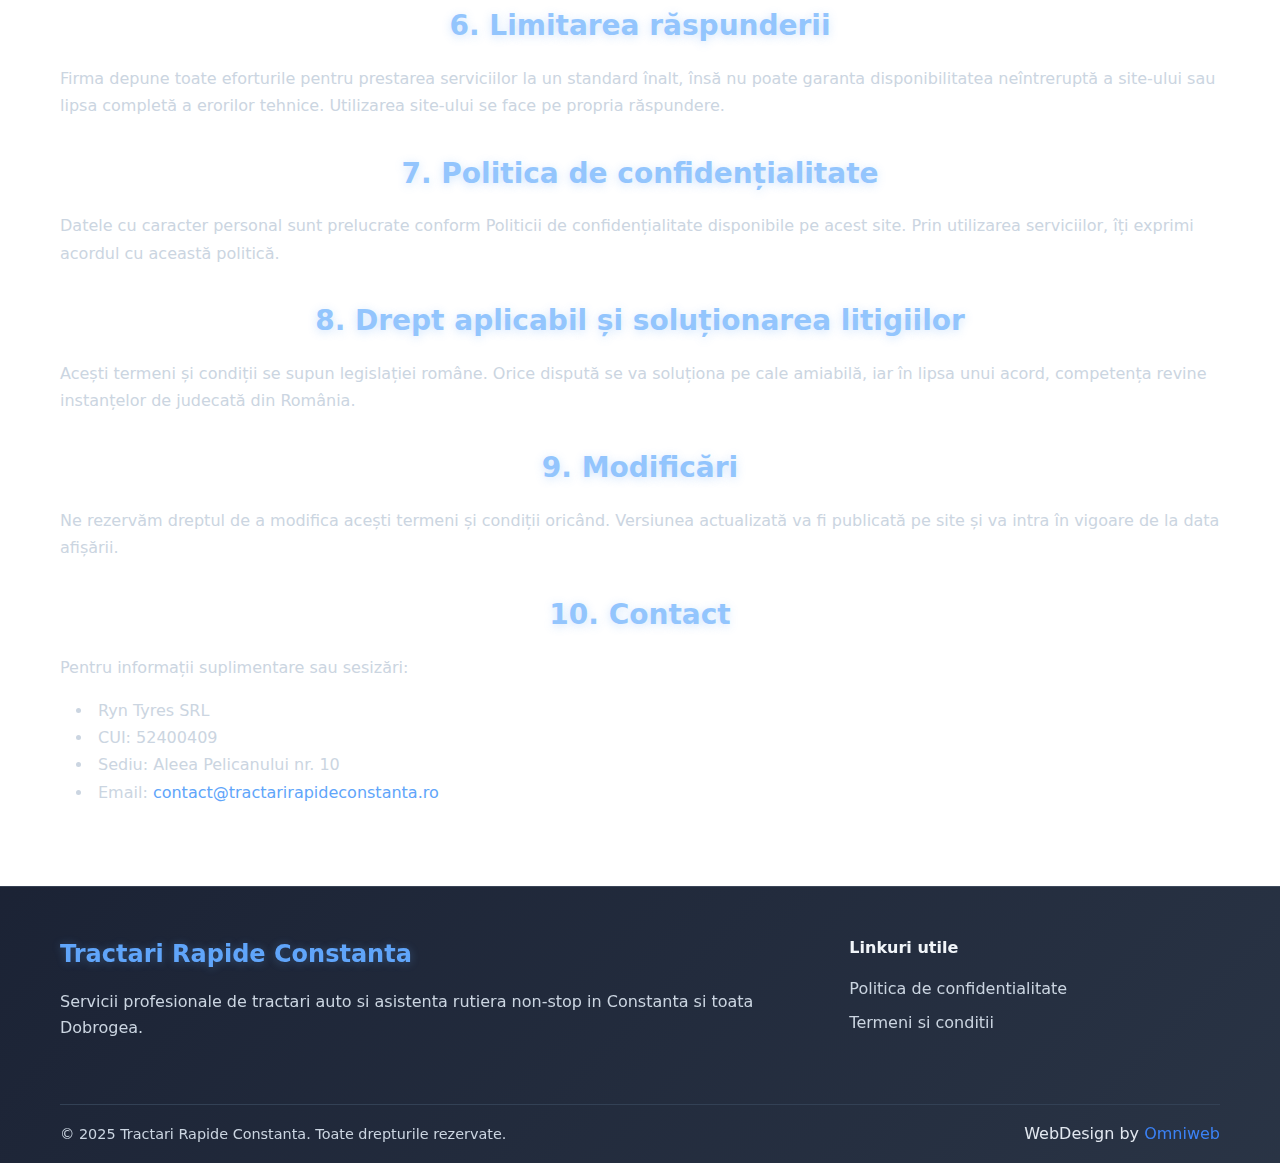
<file: termeni.html>
<!DOCTYPE html>
<html lang="ro">
<head>
    <meta charset="UTF-8">
    <meta name="viewport" content="width=device-width, initial-scale=1.0">
    <title>Termeni si Conditii | Tractari Rapide Constanta</title>
    <meta name="description" content="Termeni si conditii pentru site-ul tractarirapideconstanta.ro.">
    
    <!-- Canonical URL -->
    <link rel="canonical" href="https://tractarirapideconstanta.ro/termeni">
    
    <!-- Stylesheets -->
    <link rel="stylesheet" href="styles.css">
    <link rel="stylesheet" href="privacy.css">
</head>
<body>
    <!-- Header -->
    <header class="header" id="header">
        <div class="container">
            <div class="header-content">
                <a href="index.html"><img src="assets/Tractari.webp" alt="Tractari Rapide Constanta Logo" style="height: 50px;"></a>
                <nav class="nav">
                    <ul class="nav-list">
                        <li><a href="index.html#acasa">Acasa</a></li>
                        <li><a href="index.html#servicii">Servicii</a></li>
                        <li><a href="index.html#zone">Zone</a></li>
                        <li><a href="index.html#tarife">Tarife</a></li>
                        <li><a href="index.html#despre">Despre</a></li>
                        <li><a href="index.html#contact">Contact</a></li>
                    </ul>
                </nav>
                <div class="header-cta">
                    <a href="tel:+0720866243" class="btn btn-primary" aria-label="Suna acum la +0720 866 243">
                        <span class="btn-icon">📞</span>
                        <span>Suna acum</span>
                    </a>
                    <a href="https://wa.me/40720866243" class="btn btn-secondary" aria-label="Contacteaza pe WhatsApp" target="_blank" rel="noopener noreferrer">
                        <span class="btn-icon">💬</span>
                        <span>WhatsApp</span>
                    </a>
                </div>
                <div class="mobile-menu-toggle" aria-label="Deschide meniul">
                    <span></span>
                    <span></span>
                    <span></span>
                </div>
            </div>
        </div>
    </header>

    <!-- Main Content -->
    <main>
        <section class="privacy-policy">
            <div class="container">
                <h1>Termeni și condiții – Tractări Rapide Constanța</h1>
                
                <h2>1. Introducere</h2>
                <p>Acești termeni și condiții stabilesc regulile de utilizare a site-ului tractarirapideconstanta.ro și condițiile de prestare a serviciilor de tractări auto oferite de Ryn Tyres SRL, cu sediul în Aleea Pelicanului nr. 10, având CUI 52400409 (denumită în continuare „firma” sau „prestatorul”).</p>
                <p>Prin accesarea site-ului și/sau prin solicitarea serviciilor noastre, accepți integral acești termeni și condiții.</p>

                <h2>2. Obiectul serviciilor</h2>
                <p>Ryn Tyres SRL oferă servicii de:</p>
                <ul>
                    <li>tractări auto și transport vehicule;</li>
                    <li>intervenții rapide în caz de defecțiuni tehnice;</li>
                    <li>transport în siguranță către destinația solicitată de client.</li>
                </ul>
                <p>Serviciile se prestează în baza unei comenzi ferme, transmise prin telefon, email sau formular de contact, și sunt condiționate de disponibilitatea echipajelor.</p>

                <h2>3. Modalități de solicitare</h2>
                <p>Clienții pot solicita serviciile prin:</p>
                <ul>
                    <li>formularul de contact disponibil pe site;</li>
                    <li>transmiterea unui email la adresa: <a href="mailto:contact@tractarirapideconstanta.ro">contact@tractarirapideconstanta.ro</a>.</li>
                </ul>
                <p>Comenzile trebuie să includă informații corecte privind locația, tipul vehiculului și orice detalii relevante. Firma nu este responsabilă pentru întârzieri sau imposibilitatea prestării serviciului cauzate de informații incorecte sau incomplete furnizate de client.</p>

                <h2>4. Prețuri și modalități de plată</h2>
                <ul>
                    <li>Tarifele pentru serviciile de tractare sunt comunicate în prealabil clientului.</li>
                    <li>Prețurile pot varia în funcție de distanță, tipul vehiculului și condițiile de intervenție.</li>
                    <li>Plata se efectuează numerar, prin transfer bancar sau alte modalități agreate de părți.</li>
                    <li>Pentru clienți persoane juridice, se emite factură conform legislației fiscale în vigoare.</li>
                </ul>

                <h2>5. Responsabilitatea părților</h2>
                <p><strong>Obligațiile prestatorului:</strong></p>
                <ul>
                    <li>să asigure servicii de tractare în condiții de siguranță;</li>
                    <li>să utilizeze echipamente omologate și personal calificat;</li>
                    <li>să respecte legislația rutieră și normele de siguranță.</li>
                </ul>
                <p><strong>Obligațiile clientului:</strong></p>
                <ul>
                    <li>să furnizeze informații corecte și complete privind solicitarea;</li>
                    <li>să asigure accesul la vehicul pentru efectuarea tractării;</li>
                    <li>să efectueze plata contravalorii serviciului conform celor agreate.</li>
                </ul>
                <p><strong>Prestatorul nu răspunde pentru:</strong></p>
                <ul>
                    <li>întârzieri cauzate de trafic, condiții meteo sau alte situații independente de voința sa;</li>
                    <li>defecțiuni suplimentare apărute ca urmare a stării tehnice precare a vehiculului.</li>
                </ul>

                <h2>6. Limitarea răspunderii</h2>
                <p>Firma depune toate eforturile pentru prestarea serviciilor la un standard înalt, însă nu poate garanta disponibilitatea neîntreruptă a site-ului sau lipsa completă a erorilor tehnice. Utilizarea site-ului se face pe propria răspundere.</p>

                <h2>7. Politica de confidențialitate</h2>
                <p>Datele cu caracter personal sunt prelucrate conform Politicii de confidențialitate disponibile pe acest site. Prin utilizarea serviciilor, îți exprimi acordul cu această politică.</p>

                <h2>8. Drept aplicabil și soluționarea litigiilor</h2>
                <p>Acești termeni și condiții se supun legislației române. Orice dispută se va soluționa pe cale amiabilă, iar în lipsa unui acord, competența revine instanțelor de judecată din România.</p>

                <h2>9. Modificări</h2>
                <p>Ne rezervăm dreptul de a modifica acești termeni și condiții oricând. Versiunea actualizată va fi publicată pe site și va intra în vigoare de la data afișării.</p>

                <h2>10. Contact</h2>
                <p>Pentru informații suplimentare sau sesizări:</p>
                <ul>
                    <li>Ryn Tyres SRL</li>
                    <li>CUI: 52400409</li>
                    <li>Sediu: Aleea Pelicanului nr. 10</li>
                    <li>Email: <a href="mailto:contact@tractarirapideconstanta.ro">contact@tractarirapideconstanta.ro</a></li>
                </ul>
            </div>
        </section>
    </main>

    <!-- Footer -->
    <footer class="footer">
        <div class="container">
            <div class="footer-content">
                <div class="footer-main">
                    <h3>Tractari Rapide Constanta</h3>
                    <p>Servicii profesionale de tractari auto si asistenta rutiera non-stop in Constanta si toata Dobrogea.</p>
                </div>
                <div class="footer-links">
                    <h4>Linkuri utile</h4>
                    <ul>
                        <li><a href="privacy.html">Politica de confidentialitate</a></li>
                        <li><a href="termeni.html">Termeni si conditii</a></li>
                    </ul>
                </div>
            </div>
            <div class="footer-bottom">
                <div class="footer-copyright">
                    <p>&copy; 2025 Tractari Rapide Constanta. Toate drepturile rezervate.</p>
                </div>
                <div class="footer-credit">
                    <p>WebDesign by <a href="https://omniweb.ro" target="_blank" rel="noopener noreferrer">Omniweb</a></p>
                </div>
            </div>
        </div>
    </footer>

    <script src="script.js"></script>
</body>
</html>
</file>
<file: privacy.css>
.privacy-policy {
    padding: 6rem 0 4rem;
}

.privacy-policy h1 {
    font-size: 2.5rem;
    font-weight: 700;
    color: #60a5fa;
    text-align: center;
    margin-bottom: 2rem;
}

.privacy-policy h2 {
    font-size: 1.75rem;
    font-weight: 600;
    color: #93c5fd;
    margin-top: 2rem;
    margin-bottom: 1rem;
}

.privacy-policy p,
.privacy-policy ul {
    color: #cbd5e1;
    line-height: 1.7;
    margin-bottom: 1rem;
}

.privacy-policy ul {
    list-style-position: inside;
    padding-left: 1rem;
}

.privacy-policy a {
    color: #60a5fa;
    text-decoration: none;
}

.privacy-policy a:hover {
    text-decoration: underline;
}
</file>
<file: styles.css>
/* Reset and base styles */
* {
    margin: 0;
    padding: 0;
    box-sizing: border-box;
}

html {
    scroll-behavior: smooth;
    font-size: 16px;
}

body {
    font-family: system-ui, -apple-system, BlinkMacSystemFont, 'Segoe UI', Roboto, Oxygen, Ubuntu, Cantarell, sans-serif;
    line-height: 1.6;
    color: #e2e8f0;
    background: linear-gradient(135deg, #0f172a 0%, #1e293b 25%, #334155 50%, #1e293b 75%, #0f172a 100%);
    background-attachment: fixed;
    min-height: 100vh;
}

.container {
    max-width: 1200px;
    margin: 0 auto;
    padding: 0 20px;
}

/* Header */
.header {
    background: rgba(15, 23, 42, 0.95);
    backdrop-filter: blur(10px);
    box-shadow: 0 2px 20px rgba(0,0,0,0.3);
    position: fixed;
    top: 0;
    left: 0;
    right: 0;
    z-index: 1000;
    transition: all 0.3s ease;
    border-bottom: 1px solid rgba(148, 163, 184, 0.2);
}

.header-content {
    display: flex;
    align-items: center;
    justify-content: space-between;
    padding: 1rem 0;
    position: relative;
}

.logo h2 {
    color: #60a5fa;
    font-size: 1.5rem;
    font-weight: 700;
    text-shadow: 0 0 10px rgba(96, 165, 250, 0.3);
}

.nav-list {
    display: flex;
    list-style: none;
    gap: 2rem;
    align-items: center;
}

.nav-list a {
    text-decoration: none;
    color: #cbd5e1;
    font-weight: 500;
    transition: color 0.3s ease;
}

.nav-list a:hover {
    color: #60a5fa;
}

.header-cta {
    display: flex;
    gap: 1rem;
    align-items: center;
}

/* Mobile menu toggle */
.mobile-menu-toggle {
    display: none;
    flex-direction: column;
    cursor: pointer;
    width: 30px;
    height: 24px;
    justify-content: space-between;
}

.mobile-menu-toggle span {
    height: 3px;
    background: #cbd5e1;
    border-radius: 2px;
    transition: all 0.3s ease;
}

/* Buttons */
.btn {
    display: inline-flex;
    align-items: center;
    gap: 0.5rem;
    padding: 0.75rem 1.5rem;
    text-decoration: none;
    border-radius: 8px;
    font-weight: 600;
    font-size: 0.95rem;
    transition: all 0.3s ease;
    border: none;
    cursor: pointer;
    text-align: center;
}

.btn-primary {
    background: linear-gradient(135deg, #3b82f6, #1d4ed8);
    color: white;
    border: 1px solid rgba(59, 130, 246, 0.3);
    box-shadow: 0 4px 15px rgba(59, 130, 246, 0.2);
}

.btn-primary:hover {
    background: linear-gradient(135deg, #2563eb, #1e40af);
    transform: translateY(-2px);
    box-shadow: 0 8px 25px rgba(59, 130, 246, 0.4);
    border-color: rgba(59, 130, 246, 0.5);
}

.btn-secondary {
    background: linear-gradient(135deg, #10b981, #047857);
    color: white;
    border: 1px solid rgba(16, 185, 129, 0.3);
    box-shadow: 0 4px 15px rgba(16, 185, 129, 0.2);
}

.btn-secondary:hover {
    background: linear-gradient(135deg, #059669, #065f46);
    transform: translateY(-2px);
    box-shadow: 0 8px 25px rgba(16, 185, 129, 0.4);
    border-color: rgba(16, 185, 129, 0.5);
}

.btn-large {
    padding: 1rem 2rem;
    font-size: 1.1rem;
}

.btn-icon {
    font-size: 1.2em;
}

/* Hero Section */
.hero {
    padding: 8rem 0 4rem;
    background: linear-gradient(135deg, rgba(30, 41, 59, 0.8) 0%, rgba(51, 65, 85, 0.8) 50%, rgba(30, 41, 59, 0.8) 100%);
    position: relative;
}

.hero-content {
    display: grid;
    grid-template-columns: 1fr 1fr;
    gap: 4rem;
    align-items: center;
}

.hero h1 {
    font-size: 2.5rem;
    font-weight: 800;
    color: #f8fafc;
    margin-bottom: 1rem;
    line-height: 1.2;
    text-shadow: 0 2px 10px rgba(0,0,0,0.5);
}

.hero-subtitle {
    font-size: 1.25rem;
    color: #cbd5e1;
    margin-bottom: 2rem;
    text-shadow: 0 1px 5px rgba(0,0,0,0.3);
}

.hero-features {
    list-style: none;
    margin-bottom: 2.5rem;
}

.hero-features li {
    padding: 0.5rem 0;
    font-size: 1.1rem;
    color: #e2e8f0;
    text-shadow: 0 1px 3px rgba(0,0,0,0.3);
}

.hero-cta {
    display: flex;
    gap: 1rem;
    flex-wrap: wrap;
}

.hero-image img {
    width: 100%;
    height: auto;
    border-radius: 12px;
    box-shadow: 0 10px 30px rgba(0,0,0,0.1);
}

/* Sections */
section {
    padding: 4rem 0;
}

section h2 {
    font-size: 2.25rem;
    font-weight: 700;
    color: #60a5fa;
    text-align: center;
    margin-bottom: 1rem;
    text-shadow: 0 2px 10px rgba(96, 165, 250, 0.3);
}

.section-subtitle {
    font-size: 1.2rem;
    color: #cbd5e1;
    text-align: center;
    margin-bottom: 3rem;
    max-width: 600px;
    margin-left: auto;
    margin-right: auto;
    text-shadow: 0 1px 5px rgba(0,0,0,0.3);
}

/* Services */
.services {
    background: linear-gradient(135deg, rgba(15, 23, 42, 0.6) 0%, rgba(30, 41, 59, 0.6) 50%, rgba(15, 23, 42, 0.6) 100%);
    position: relative;
}

.services-grid {
    display: grid;
    grid-template-columns: repeat(auto-fit, minmax(300px, 1fr));
    gap: 2rem;
}

.service-card {
    background: linear-gradient(145deg, rgba(30, 41, 59, 0.9), rgba(51, 65, 85, 0.9));
    padding: 2rem;
    border-radius: 12px;
    text-align: center;
    box-shadow: 0 4px 25px rgba(0,0,0,0.3);
    transition: transform 0.3s ease, box-shadow 0.3s ease;
    border: 1px solid rgba(148, 163, 184, 0.2);
    backdrop-filter: blur(5px);
}

.service-card:hover {
    transform: translateY(-5px);
    box-shadow: 0 8px 35px rgba(0,0,0,0.4), 0 0 20px rgba(96, 165, 250, 0.2);
    border-color: rgba(96, 165, 250, 0.3);
}

.service-icon {
    font-size: 3rem;
    margin-bottom: 1rem;
}

.service-card h3 {
    font-size: 1.25rem;
    font-weight: 600;
    color: #93c5fd;
    margin-bottom: 1rem;
    text-shadow: 0 1px 5px rgba(0,0,0,0.3);
}

.service-card p {
    color: #cbd5e1;
    line-height: 1.6;
    text-shadow: 0 1px 3px rgba(0,0,0,0.3);
}

/* Zones */
.zones-grid {
    display: grid;
    grid-template-columns: repeat(auto-fit, minmax(250px, 1fr));
    gap: 2rem;
    margin-bottom: 2rem;
}

.zone-column ul {
    list-style: none;
    background: linear-gradient(145deg, rgba(30, 41, 59, 0.9), rgba(51, 65, 85, 0.9));
    padding: 2rem;
    border-radius: 12px;
    box-shadow: 0 4px 25px rgba(0,0,0,0.3);
    border: 1px solid rgba(148, 163, 184, 0.2);
    backdrop-filter: blur(5px);
}

.zone-column li {
    padding: 0.5rem 0;
    border-bottom: 1px solid rgba(148, 163, 184, 0.2);
    font-weight: 500;
    color: #e2e8f0;
    text-shadow: 0 1px 3px rgba(0,0,0,0.3);
}

.zone-column li:last-child {
    border-bottom: none;
}

.zones-note {
    text-align: center;
    font-style: italic;
    color: #cbd5e1;
    margin-top: 2rem;
    text-shadow: 0 1px 3px rgba(0,0,0,0.3);
}

/* Features */
.about {
    background: linear-gradient(135deg, rgba(30, 41, 59, 0.6) 0%, rgba(51, 65, 85, 0.6) 50%, rgba(30, 41, 59, 0.6) 100%);
    position: relative;
}

.features-grid {
    display: grid;
    grid-template-columns: repeat(auto-fit, minmax(300px, 1fr));
    gap: 2rem;
}

.feature-card {
    background: linear-gradient(145deg, rgba(30, 41, 59, 0.9), rgba(51, 65, 85, 0.9));
    padding: 2rem;
    border-radius: 12px;
    text-align: center;
    box-shadow: 0 4px 25px rgba(0,0,0,0.3);
    transition: transform 0.3s ease, box-shadow 0.3s ease;
    border: 1px solid rgba(148, 163, 184, 0.2);
    backdrop-filter: blur(5px);
}

.feature-card:hover {
    transform: translateY(-5px);
    box-shadow: 0 8px 35px rgba(0,0,0,0.4), 0 0 20px rgba(96, 165, 250, 0.2);
    border-color: rgba(96, 165, 250, 0.3);
}

.feature-icon {
    font-size: 3rem;
    margin-bottom: 1rem;
}

.feature-card h3 {
    font-size: 1.25rem;
    font-weight: 600;
    color: #93c5fd;
    margin-bottom: 1rem;
    text-shadow: 0 1px 5px rgba(0,0,0,0.3);
}

.feature-card p {
    color: #cbd5e1;
    text-shadow: 0 1px 3px rgba(0,0,0,0.3);
}

/* Pricing */
.pricing-content {
    display: grid;
    grid-template-columns: 2fr 1fr;
    gap: 3rem;
    align-items: start;
}

.pricing-info {
    display: grid;
    gap: 1.5rem;
}

.pricing-card {
    background: linear-gradient(145deg, rgba(30, 41, 59, 0.9), rgba(51, 65, 85, 0.9));
    padding: 2rem;
    border-radius: 12px;
    box-shadow: 0 4px 25px rgba(0,0,0,0.3);
    border: 1px solid rgba(148, 163, 184, 0.2);
    backdrop-filter: blur(5px);
}

.pricing-card h3 {
    font-size: 1.25rem;
    font-weight: 600;
    color: #93c5fd;
    margin-bottom: 1rem;
    text-shadow: 0 1px 5px rgba(0,0,0,0.3);
}

.pricing-cta {
    background: linear-gradient(135deg, #1e40af 0%, #3b82f6 100%);
    color: white;
    padding: 2rem;
    border-radius: 12px;
    text-align: center;
    border: 1px solid rgba(59, 130, 246, 0.3);
    box-shadow: 0 4px 25px rgba(59, 130, 246, 0.2);
    backdrop-filter: blur(5px);
}

.pricing-cta h3 {
    color: white;
    margin-bottom: 1rem;
}

.pricing-cta p {
    margin-bottom: 2rem;
    opacity: 0.9;
}

.pricing-buttons {
    display: flex;
    gap: 1rem;
    justify-content: center;
    flex-wrap: wrap;
}

/* Reviews */
.reviews {
    background: linear-gradient(135deg, rgba(15, 23, 42, 0.6) 0%, rgba(30, 41, 59, 0.6) 50%, rgba(15, 23, 42, 0.6) 100%);
    position: relative;
}

.reviews-grid {
    display: grid;
    grid-template-columns: repeat(auto-fit, minmax(300px, 1fr));
    gap: 2rem;
}

.review-card {
    background: linear-gradient(145deg, rgba(30, 41, 59, 0.9), rgba(51, 65, 85, 0.9));
    padding: 2rem;
    border-radius: 12px;
    box-shadow: 0 4px 25px rgba(0,0,0,0.3);
    border: 1px solid rgba(148, 163, 184, 0.2);
    backdrop-filter: blur(5px);
}

.review-rating {
    font-size: 1.5rem;
    margin-bottom: 1rem;
}

.review-card p {
    font-style: italic;
    color: #e2e8f0;
    margin-bottom: 1rem;
    text-shadow: 0 1px 3px rgba(0,0,0,0.3);
}

.review-author {
    font-weight: 600;
    color: #60a5fa;
    text-shadow: 0 1px 5px rgba(0,0,0,0.3);
}

/* FAQ */
.faq-list {
    max-width: 800px;
    margin: 0 auto;
}

.faq-item {
    background: linear-gradient(145deg, rgba(30, 41, 59, 0.9), rgba(51, 65, 85, 0.9));
    margin-bottom: 1rem;
    border-radius: 12px;
    box-shadow: 0 4px 25px rgba(0,0,0,0.3);
    overflow: hidden;
    border: 1px solid rgba(148, 163, 184, 0.2);
    backdrop-filter: blur(5px);
}

.faq-question {
    background: rgba(51, 65, 85, 0.6);
    padding: 1.5rem 2rem;
    font-size: 1.1rem;
    font-weight: 600;
    color: #93c5fd;
    cursor: pointer;
    border: none;
    width: 100%;
    text-align: left;
    transition: background 0.3s ease;
    text-shadow: 0 1px 5px rgba(0,0,0,0.3);
}

.faq-question:hover {
    background: rgba(59, 130, 246, 0.2);
    color: #60a5fa;
}

.faq-answer {
    padding: 0 2rem 1.5rem;
    color: #cbd5e1;
    text-shadow: 0 1px 3px rgba(0,0,0,0.3);
}

/* Contact */
.contact {
    background: linear-gradient(135deg, rgba(30, 41, 59, 0.6) 0%, rgba(51, 65, 85, 0.6) 50%, rgba(30, 41, 59, 0.6) 100%);
    position: relative;
}

.contact-content {
    display: grid;
    grid-template-columns: 1fr 1fr;
    gap: 4rem;
    align-items: center;
}

.contact-info h3 {
    color: #93c5fd;
    margin-bottom: 2rem;
    font-size: 1.5rem;
    text-shadow: 0 1px 5px rgba(0,0,0,0.3);
}

.contact-item {
    margin-bottom: 1rem;
    display: flex;
    align-items: center;
    gap: 0.5rem;
}

.contact-item strong {
    color: #f1f5f9;
    min-width: 100px;
    text-shadow: 0 1px 3px rgba(0,0,0,0.3);
}

.contact-item a {
    color: #60a5fa;
    text-decoration: none;
    font-weight: 500;
    text-shadow: 0 1px 5px rgba(0,0,0,0.3);
}

.contact-item a:hover {
    text-decoration: underline;
}

.contact-cta {
    background: linear-gradient(145deg, rgba(30, 41, 59, 0.9), rgba(51, 65, 85, 0.9));
    padding: 2rem;
    border-radius: 12px;
    box-shadow: 0 4px 25px rgba(0,0,0,0.3);
    text-align: center;
    border: 1px solid rgba(148, 163, 184, 0.2);
    backdrop-filter: blur(5px);
}

.contact-cta h3 {
    color: #93c5fd;
    margin-bottom: 1rem;
    text-shadow: 0 1px 5px rgba(0,0,0,0.3);
}

.contact-buttons {
    display: flex;
    gap: 1rem;
    justify-content: center;
    flex-wrap: wrap;
}

/* Footer */
.footer {
    background: linear-gradient(135deg, rgba(15, 23, 42, 0.95), rgba(30, 41, 59, 0.95));
    backdrop-filter: blur(10px);
    color: #e2e8f0;
    padding: 3rem 0 1rem;
    border-top: 1px solid rgba(148, 163, 184, 0.2);
}

.footer-content {
    display: grid;
    grid-template-columns: 2fr 1fr;
    gap: 3rem;
    margin-bottom: 2rem;
}

.footer-main h3 {
    color: #60a5fa;
    margin-bottom: 1rem;
    font-size: 1.5rem;
    text-shadow: 0 1px 10px rgba(96, 165, 250, 0.3);
}

.footer-main p {
    margin-bottom: 2rem;
    color: #cbd5e1;
}

.footer-contact-item {
    margin-bottom: 0.75rem;
    display: flex;
    align-items: center;
    gap: 0.5rem;
}

.footer-contact-item strong {
    color: #f1f5f9;
    min-width: 100px;
}

.footer-contact-item a {
    color: #3b82f6;
    text-decoration: none;
}

.footer-contact-item a:hover {
    text-decoration: underline;
}

.footer-links h4 {
    color: #f1f5f9;
    margin-bottom: 1rem;
}

.footer-links ul {
    list-style: none;
}

.footer-links li {
    margin-bottom: 0.5rem;
}

.footer-links a {
    color: #cbd5e1;
    text-decoration: none;
}

.footer-links a:hover {
    color: #3b82f6;
    text-decoration: underline;
}

.footer-bottom {
    border-top: 1px solid #334155;
    padding-top: 1rem;
    display: flex;
    justify-content: space-between;
    align-items: center;
    flex-wrap: wrap;
    gap: 1rem;
}

.footer-copyright p {
    color: #cbd5e1;
    font-size: 0.9rem;
}

.footer-credit a {
    color: #3b82f6;
    text-decoration: none;
    font-weight: 500;
}

.footer-credit a:hover {
    text-decoration: underline;
}

/* Responsive Design */
@media (max-width: 1024px) {
    .hero-content {
        grid-template-columns: 1fr;
        gap: 3rem;
        text-align: center;
    }
    
    .hero-image {
        order: -1;
    }
    
    .pricing-content {
        grid-template-columns: 1fr;
        gap: 2rem;
    }
    
    .contact-content {
        grid-template-columns: 1fr;
        gap: 2rem;
    }
    
    .footer-content {
        grid-template-columns: 1fr;
        gap: 2rem;
    }
}

@media (max-width: 768px) {
    .container {
        padding: 0 15px;
    }
    
    .header-content {
        padding: 0.75rem 0;
    }
    
    .nav {
        display: none;
    }
    
    .header-cta {
        gap: 0.5rem;
    }
    
    .btn {
        padding: 0.5rem 1rem;
        font-size: 0.9rem;
    }
    
    .btn-large {
        padding: 0.75rem 1.5rem;
        font-size: 1rem;
    }
    
    .mobile-menu-toggle {
        display: flex;
    }
    
    .hero {
        padding: 6rem 0 3rem;
    }
    
    .hero h1 {
        font-size: 2rem;
    }
    
    .hero-subtitle {
        font-size: 1.1rem;
    }
    
    .hero-cta {
        flex-direction: column;
        align-items: center;
    }
    
    section {
        padding: 3rem 0;
    }
    
    section h2 {
        font-size: 1.8rem;
    }
    
    .services-grid {
        grid-template-columns: 1fr;
        gap: 1.5rem;
    }
    
    .zones-grid {
        grid-template-columns: 1fr;
        gap: 1rem;
    }
    
    .features-grid {
        grid-template-columns: 1fr;
        gap: 1.5rem;
    }
    
    .reviews-grid {
        grid-template-columns: 1fr;
        gap: 1.5rem;
    }
    
    .pricing-buttons {
        flex-direction: column;
    }
    
    .contact-buttons {
        flex-direction: column;
    }
    
    .footer-bottom {
        flex-direction: column;
        text-align: center;
    }

    .header-cta .btn-primary span:not(.btn-icon),
    .header-cta .btn-secondary .btn-text {
        display: none;
    }

    .header-cta .btn {
        padding: 0.5rem 0.75rem;
    }
}

@media (max-width: 480px) {
    .hero h1 {
        font-size: 1.75rem;
    }
    
    .hero-features {
        font-size: 1rem;
    }
    
    .btn-large {
        width: 100%;
        justify-content: center;
    }
    
    .service-card,
    .feature-card,
    .review-card,
    .pricing-card {
        padding: 1.5rem;
    }
    
    .contact-cta,
    .pricing-cta {
        padding: 1.5rem;
    }
}

/* Utility classes */
.text-center {
    text-align: center;
}

.mb-1 { margin-bottom: 1rem; }
.mb-2 { margin-bottom: 2rem; }
.mb-3 { margin-bottom: 3rem; }

.hidden {
    display: none;
}

/* Accessibility improvements */
@media (prefers-reduced-motion: reduce) {
    html {
        scroll-behavior: auto;
    }
    
    * {
        animation-duration: 0.01ms !important;
        animation-iteration-count: 1 !important;
        transition-duration: 0.01ms !important;
    }
}

/* Focus styles for accessibility */
a:focus,
button:focus,
.btn:focus {
    outline: 2px solid #3b82f6;
    outline-offset: 2px;
}

/* High contrast mode support */
@media (prefers-contrast: high) {
    .btn-primary {
        border: 2px solid #000;
    }
    
    .btn-secondary {
        border: 2px solid #000;
    }
}

/* Mobile Menu Styles */
@media (max-width: 768px) {
    .nav {
        position: absolute;
        top: 100%;
        left: 0;
        right: 0;
        background: #0f172a;
        box-shadow: 0 4px 20px rgba(0,0,0,0.1);
        padding: 1rem;
        transform: translateY(-100%);
        opacity: 0;
        visibility: hidden;
        transition: all 0.3s ease;
        display: block; /* Override display: none; */
    }

    .nav.active {
        transform: translateY(0);
        opacity: 1;
        visibility: visible;
    }

    .nav-list {
        flex-direction: column;
        gap: 1rem;
        align-items: flex-start;
    }

    .mobile-menu-toggle.active span:nth-child(1) {
        transform: rotate(45deg) translate(5px, 5px);
    }

    .mobile-menu-toggle.active span:nth-child(2) {
        opacity: 0;
    }

    .mobile-menu-toggle.active span:nth-child(3) {
        transform: rotate(-45deg) translate(7px, -6px);
    }
}

/* Animation styles (previously in JS) */
.service-card,
.feature-card,
.review-card,
.zone-column {
    opacity: 0;
    transform: translateY(30px);
    transition: opacity 0.6s ease, transform 0.6s ease;
}

.service-card.animate-in,
.feature-card.animate-in,
.review-card.animate-in,
.zone-column.animate-in {
    opacity: 1;
    transform: translateY(0);
}

.faq-answer {
    max-height: 0;
    overflow: hidden;
    transition: max-height 0.3s ease;
}

.faq-item.active .faq-question {
    background: #e0f2fe;
}
</file>
